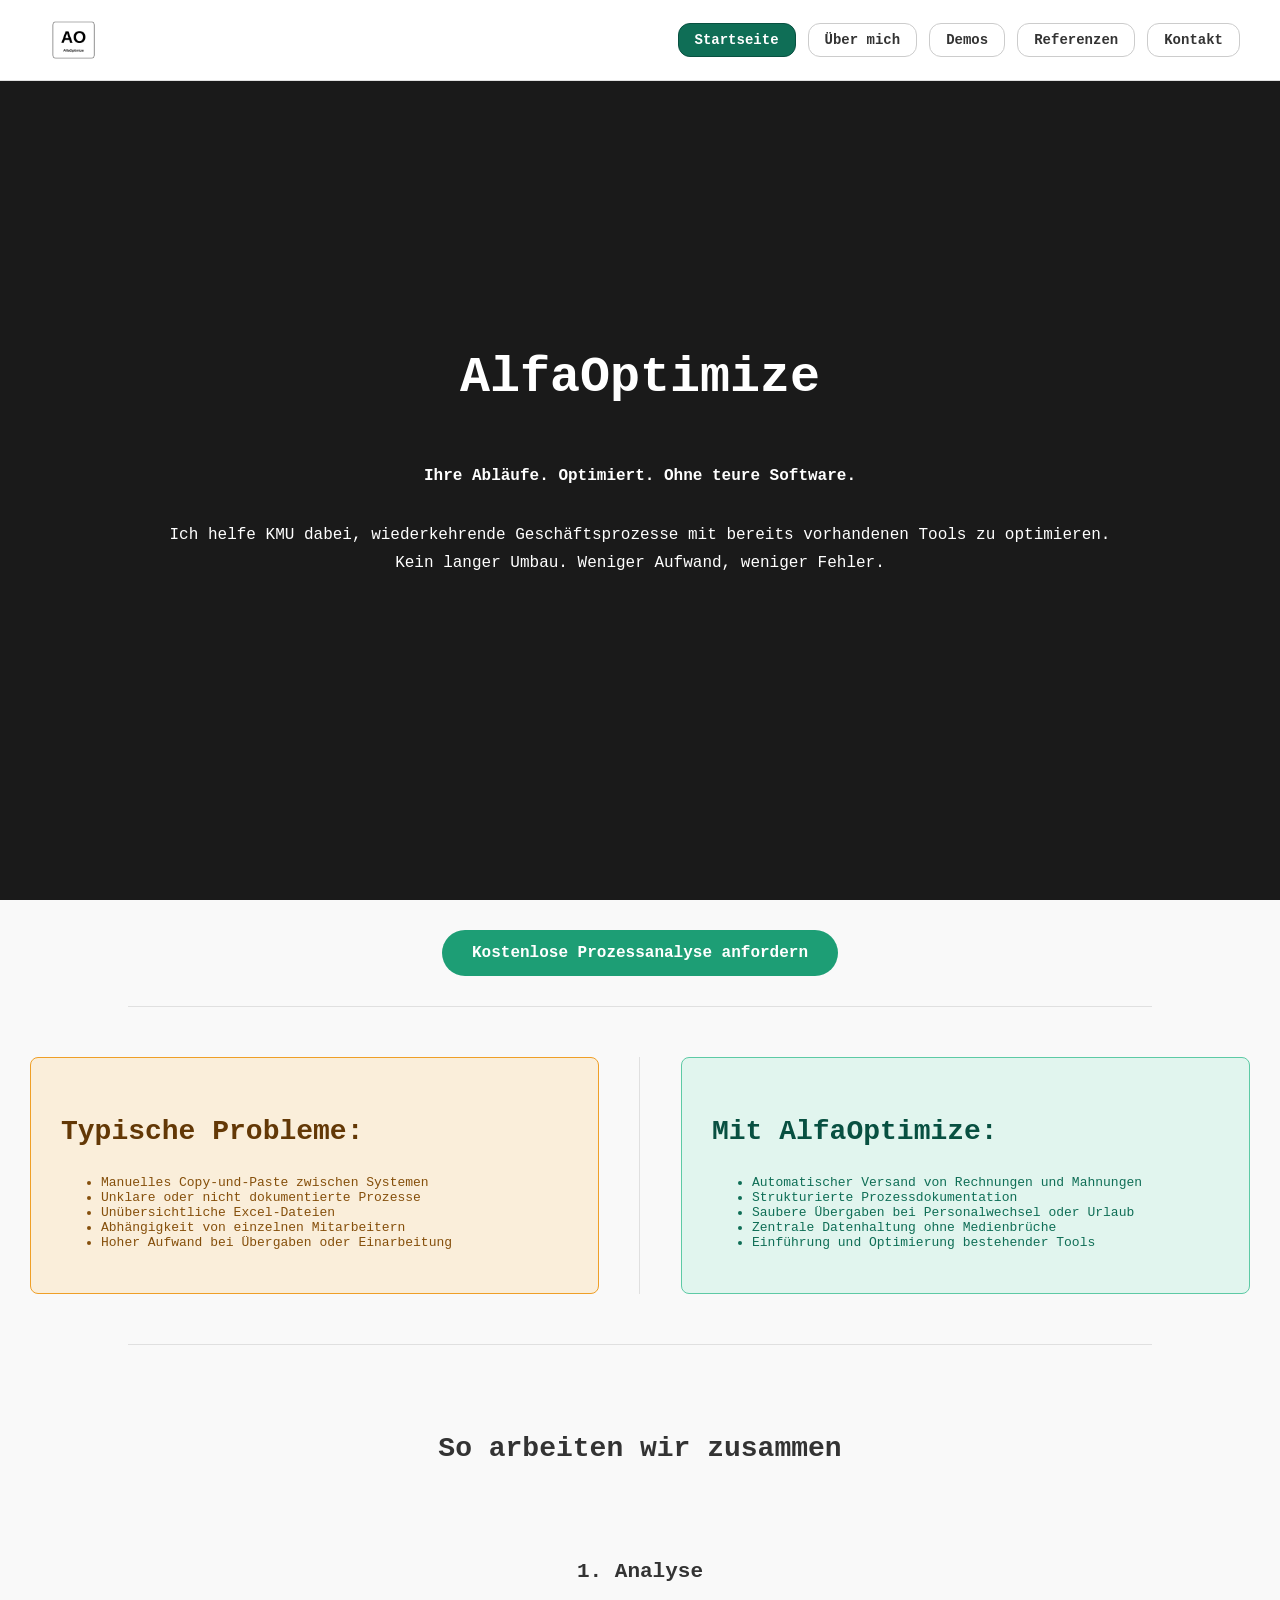
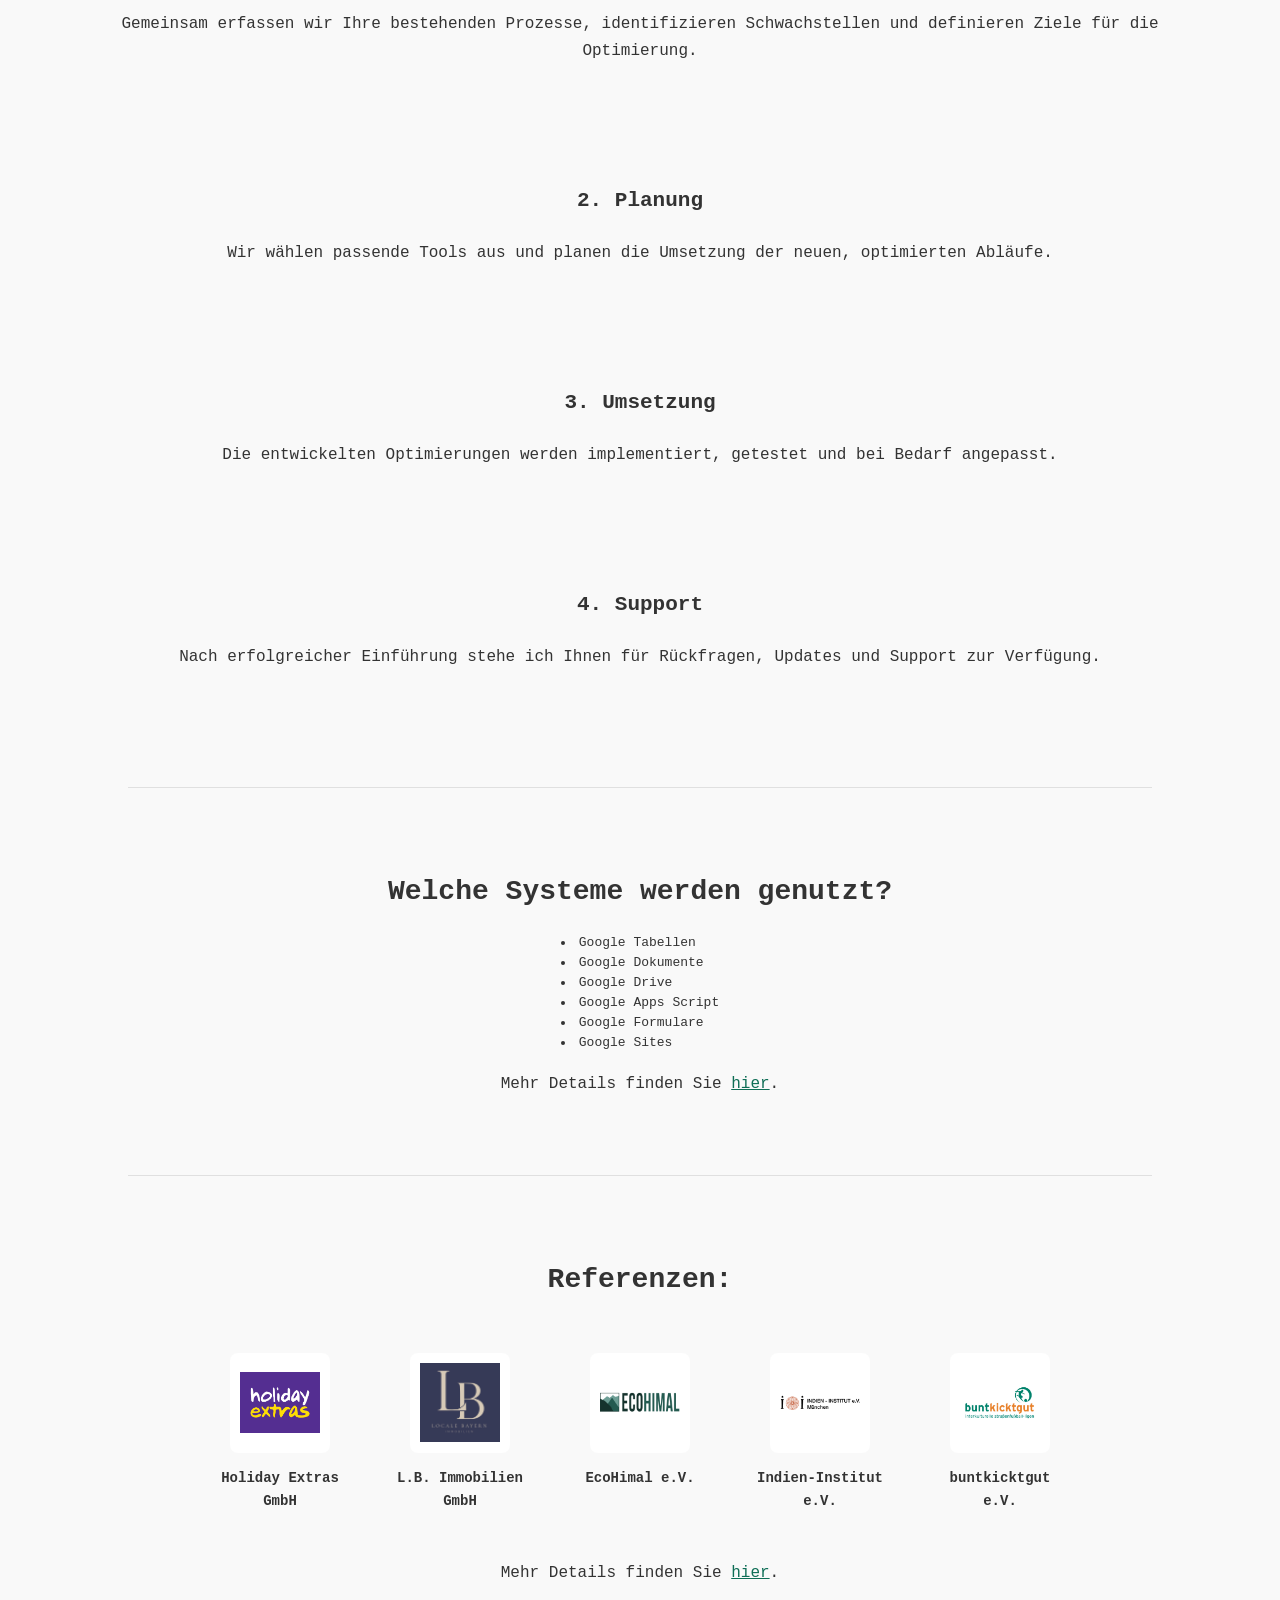
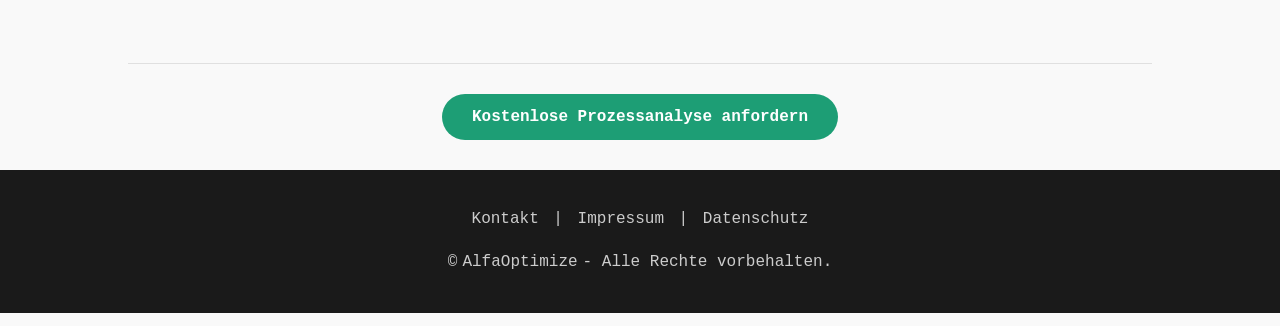
<file: index.html>
<!DOCTYPE html>
<html lang="de">

<head>
  <!-- Zeichensatz -->
  <meta charset="UTF-8">

  <!-- Responsive -->
  <meta name="viewport" content="width=device-width, initial-scale=1.0">

  <!-- SEO -->
  <title>AlfaOptimize | Prozessoptimierung für KMU in München</title>
  <meta name="description" content="Prozessoptimierung für KMU in München: Optimierung mit Google Workspace. Weniger manuelle Arbeit, weniger Fehler und mehr Zeit für Ihr Kerngeschäft.">    
  
  <!-- Canonical URL (verhindert Duplicate-Content-Probleme) -->
  <link rel="canonical" href="https://www.alfaoptimize.de/">

  <!-- Open Graph (damit Links auf LinkedIn/WhatsApp schön aussehen) -->
  <meta property="og:title" content="AlfaOptimize | Prozessoptimierung für KMU">
  <meta property="og:description" content="Wiederkehrende Prozesse optimieren: Effizient, einfach, ohne teure Software.">
  <meta property="og:url" content="https://www.alfaoptimize.de/">
  <meta property="og:type" content="website">
  <meta property="og:image" content="https://www.alfaoptimize.de/images/AO_logo.png">

  <!-- CSS -->
  <link rel="stylesheet" href="style.css">
</head>

<body>
  <header>
    <nav class="navbar">

      <div class="logo">
        <a href="index.html">
          <img src="images/AO_logo.png" alt="AlfaOptimize Logo">
        </a>
      </div>
      
      <div class="menu-wrapper">
        <input type="checkbox" id="menu-toggle">
        <label for="menu-toggle" class="menu-button">Menü ▾</label>
        
        <ul class="nav-list">
          <li><a href="index.html" class="selected">Startseite</a></li>
          <li><a href="ueber.html">Über mich</a></li>
          <li><a href="demos.html">Demos</a></li>
          <li><a href="referenzen.html">Referenzen</a></li>
          <li><a href="kontakt.html">Kontakt</a></li>
        </ul>
      </div>
    </nav>
  </header>

  <section class="intro">
    <h1>AlfaOptimize</h1>
    <p><b>Ihre Abläufe. Optimiert. Ohne teure Software.</b></p>
    <p>Ich helfe KMU dabei, wiederkehrende Geschäftsprozesse mit bereits vorhandenen Tools zu optimieren.<br>
      Kein langer Umbau. Weniger Aufwand, weniger Fehler.</p>
  </section>

  <a href="kontakt.html" class="kontakt">Kostenlose Prozessanalyse anfordern</a>

  <hr class="trenner">

  <section class="vergleich">
    <div class="problem">
      <h3>Typische Probleme:</h3>
      <ul>
        <li>Manuelles Copy-und-Paste zwischen Systemen</li>
        <li>Unklare oder nicht dokumentierte Prozesse</li>
        <li>Unübersichtliche Excel-Dateien</li>
        <li>Abhängigkeit von einzelnen Mitarbeitern</li>
        <li>Hoher Aufwand bei Übergaben oder Einarbeitung</li>
      </ul>
    </div>

    <hr class="trenner">

    <div class="lösung">
      <h3>Mit AlfaOptimize:</h3>
      <ul>
        <li>Automatischer Versand von Rechnungen und Mahnungen</li>
        <li>Strukturierte Prozessdokumentation</li>
        <li>Saubere Übergaben bei Personalwechsel oder Urlaub</li>
        <li>Zentrale Datenhaltung ohne Medienbrüche</li>
        <li>Einführung und Optimierung bestehender Tools</li>
      </ul>
    </div>
  </section>

  <hr class="trenner">

  <section class="beschreibung">
    <h3>So arbeiten wir zusammen</h3>
      <section class="beschreibung">
        <h4>1. Analyse</h4>
        <p>Gemeinsam erfassen wir Ihre bestehenden Prozesse, identifizieren Schwachstellen und definieren Ziele für die Optimierung.</p>
      </section>

      <section class="beschreibung">
        <h4>2. Planung</h4>
        <p>Wir wählen passende Tools aus und planen die Umsetzung der neuen, optimierten Abläufe.</p>
      </section>

      <section class="beschreibung">
        <h4>3. Umsetzung</h4>
        <p>Die entwickelten Optimierungen werden implementiert, getestet und bei Bedarf angepasst.</p>
      </section>

      <section class="beschreibung">
        <h4>4. Support</h4>
        <p>Nach erfolgreicher Einführung stehe ich Ihnen für Rückfragen, Updates und Support zur Verfügung.</p>
      </section>
  </section>

  <hr class="trenner">

  <section class="beschreibung">
    <h3>Welche Systeme werden genutzt?</h3>
    <ul class="liste">
      <li>Google Tabellen</li>
      <li>Google Dokumente</li>
      <li>Google Drive</li>
      <li>Google Apps Script</li>
      <li>Google Formulare</li>
      <li>Google Sites</li>
    </ul>
    <p>Mehr Details finden Sie <a href="https://workspace.google.com/features/" target="_blank"
        rel="noopener noreferrer">hier</a>.</p>
  </section>

  <hr class="trenner">

  <section class="referenz">
    <h3>Referenzen:</h3>

    <div class="referenzen">

      <a href="https://www.holidayextras.com/de/" target="_blank" rel="noopener noreferrer">
        <img src="images/Holiday_Extras.jpg" alt="Holiday Extras Logo">
        <p><b>Holiday Extras GmbH</b></p>
      </a>

      <a href="https://www.lbbayernimmobilien.de/" target="_blank" rel="noopener noreferrer">
        <img src="images/Locale_Immobilien.jpg" alt="Locale Immobilien Logo">
        <p><b>L.B. Immobilien GmbH</b></p>
      </a>

      <a href="https://eco-himal.de/" target="_blank" rel="noopener noreferrer">
        <img src="images/EcoHimal.png" alt="EcoHimal Logo">
        <p><b>EcoHimal e.V.</b></p>
      </a>

      <a href="https://www.indien-institut.de/cms/" target="_blank" rel="noopener noreferrer">
        <img src="images/Indien-Institut.png" alt="Indien-Institut Logo">
        <p><b>Indien-Institut e.V.</b></p>
      </a>

      <a href="https://buntkicktgut.org/" target="_blank" rel="noopener noreferrer">
        <img src="images/buntkicktgut.jpg" alt="buntkicktgut Logo">
        <p><b>buntkicktgut e.V.</b></p>
      </a>

    </div>
    <p>Mehr Details finden Sie <a href="referenzen.html">hier</a>.</p>
  </section>

  <hr class="trenner">

  <a href="kontakt.html" class="kontakt">Kostenlose Prozessanalyse anfordern</a>

  <footer class="footer">
    <p>
      <a href="kontakt.html">Kontakt</a> | <a href="impressum.html">Impressum</a> | <a href="datenschutz.html">Datenschutz</a></p>
    <p>©<a href="index.html">AlfaOptimize</a>- Alle Rechte vorbehalten.</p>
  </footer>
  
</body>

</html>
</file>
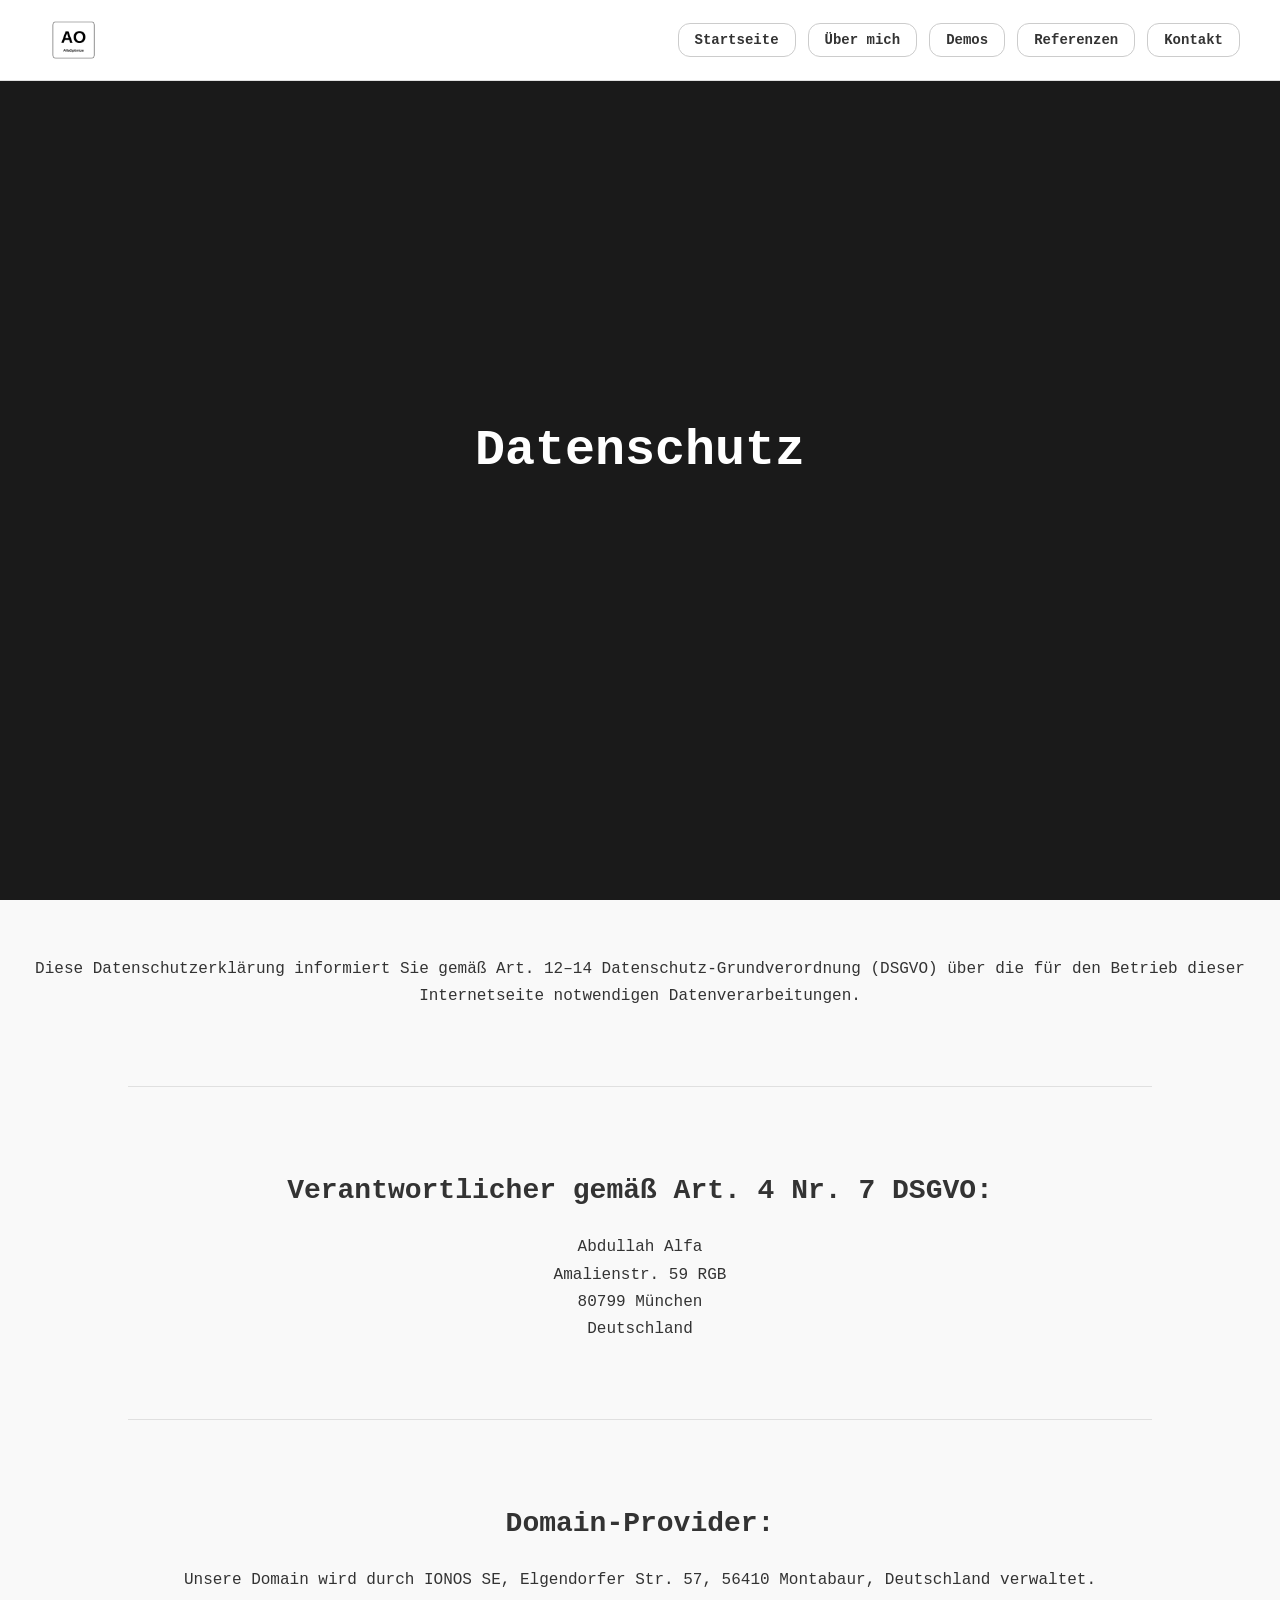
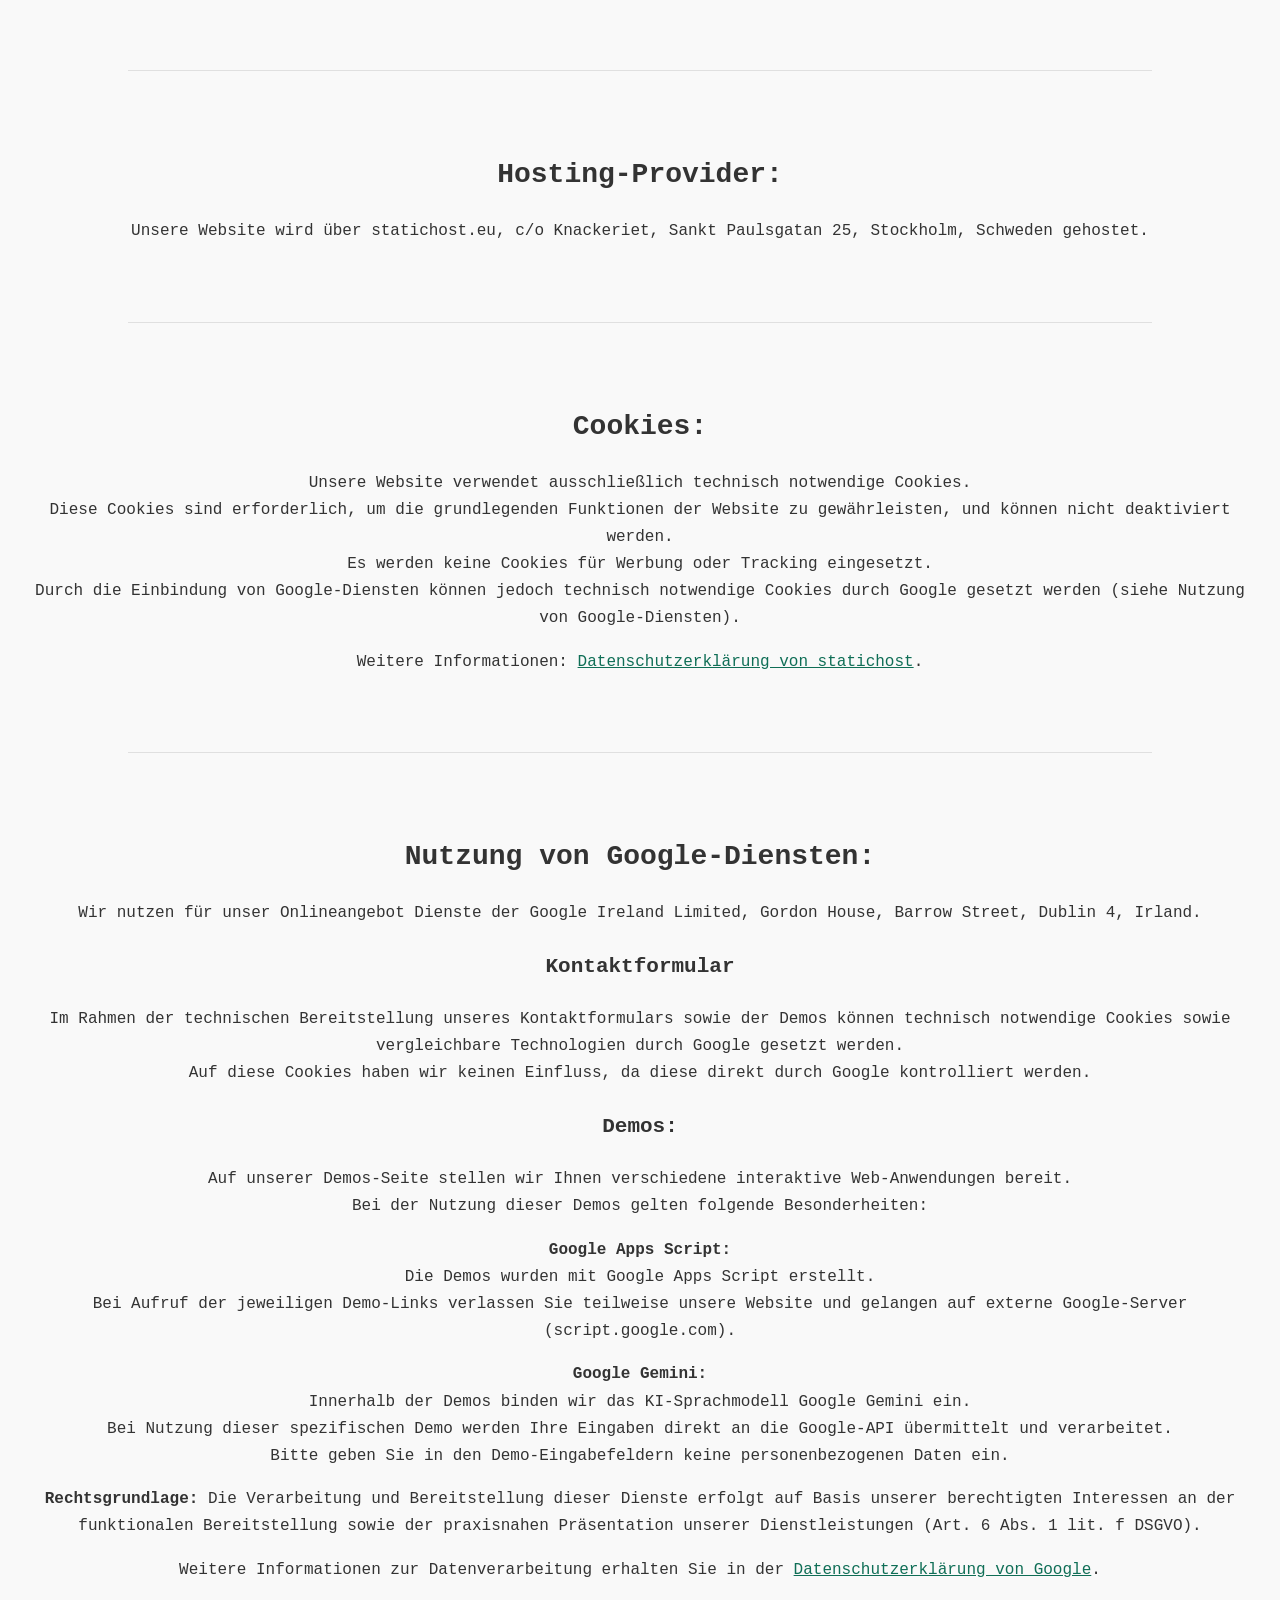
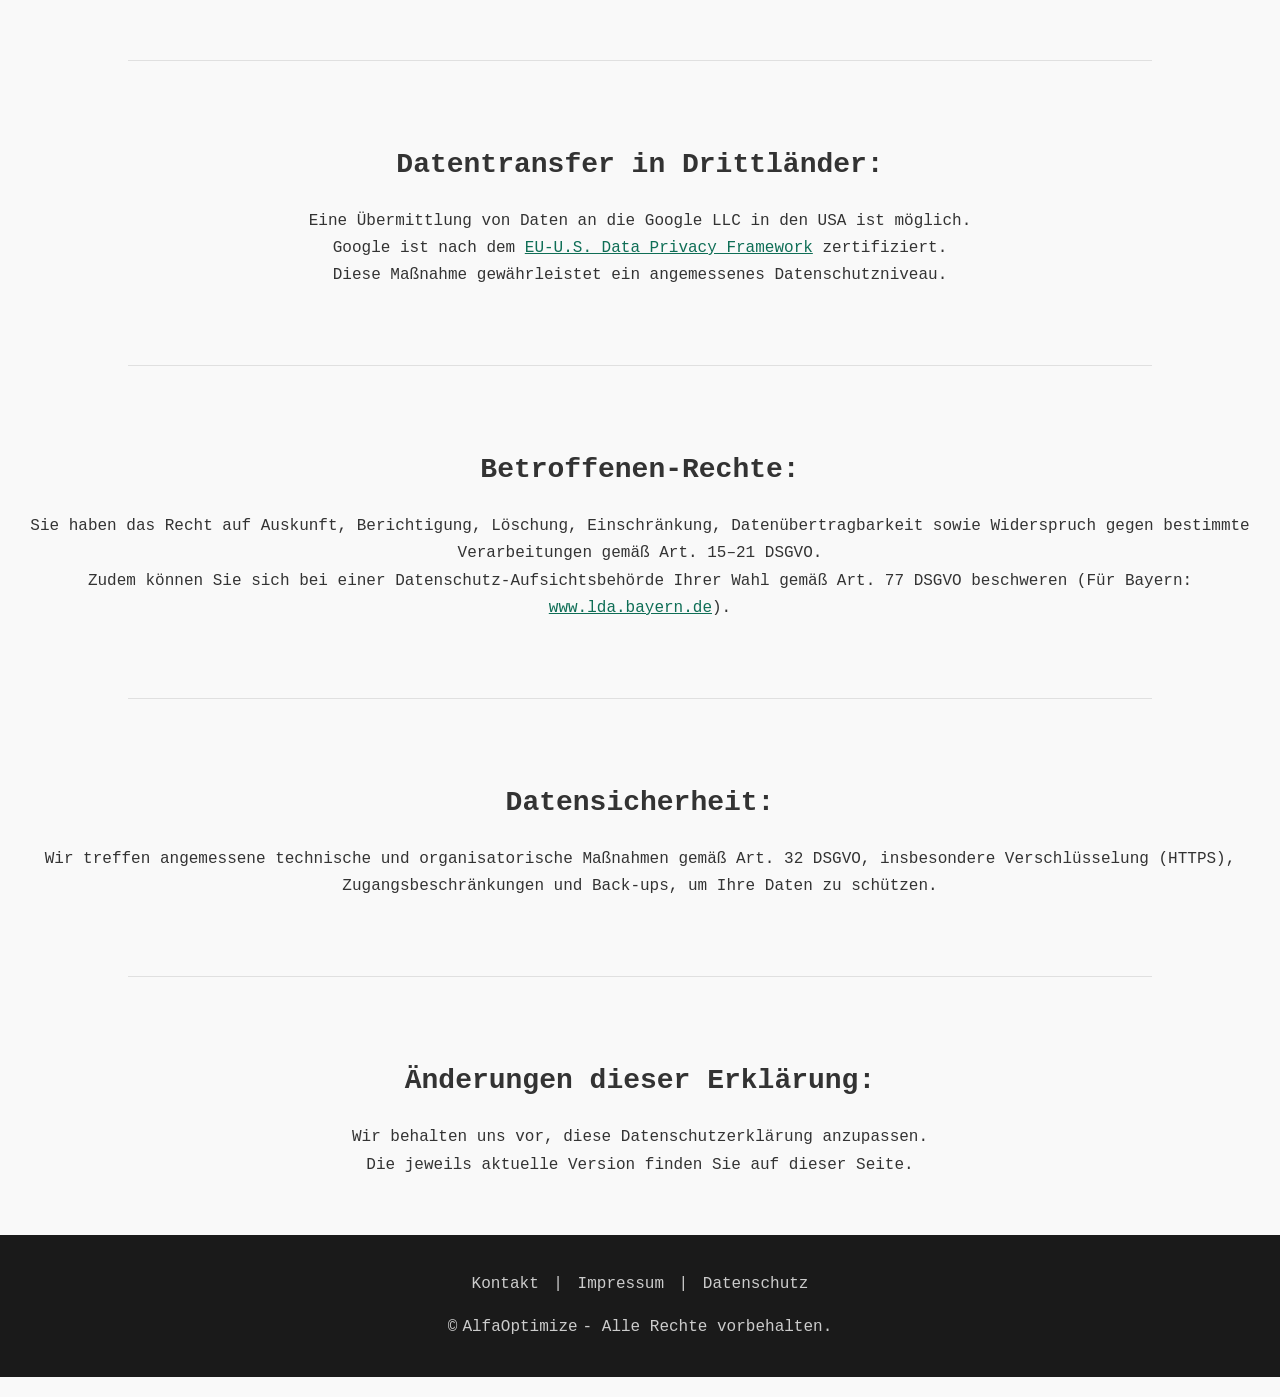
<file: datenschutz.html>
<!DOCTYPE html>
<html lang="de">

<head>
  <!-- Zeichensatz -->
  <meta charset="UTF-8">

  <!-- Responsive -->
  <meta name="viewport" content="width=device-width, initial-scale=1.0">

  <!-- SEO -->
  <title>AlfaOptimize | Datenschutz</title>
  <meta name="description" content="Datenschutzerklärung von AlfaOptimize.">

  <!-- Canonical URL (verhindert Duplicate-Content-Probleme) -->
  <link rel="canonical" href="https://www.alfaoptimize.de/datenschutz.html">

  <!-- CSS -->
  <link rel="stylesheet" href="style.css">
</head>

<body>
  <header>
    <nav class="navbar">

      <div class="logo">
        <a href="index.html">
          <img src="images/AO_logo.png" alt="AlfaOptimize Logo">
        </a>
      </div>

      <div class="menu-wrapper">
        <input type="checkbox" id="menu-toggle">
        <label for="menu-toggle" class="menu-button">Menü ▾</label>

        <ul class="nav-list">
          <li><a href="index.html">Startseite</a></li>
          <li><a href="ueber.html">Über mich</a></li>
          <li><a href="demos.html">Demos</a></li>
          <li><a href="referenzen.html">Referenzen</a></li>
          <li><a href="kontakt.html">Kontakt</a></li>
        </ul>
      </div>
    </nav>
  </header>

  <section class="intro">
    <h1>Datenschutz</h1>
  </section>

  <section class="beschreibung">
    <p>Diese Datenschutzerklärung informiert Sie gemäß Art. 12–14 Datenschutz‑Grundverordnung (DSGVO) über die für den
      Betrieb dieser Internetseite notwendigen Datenverarbeitungen.</p>
  </section>

  <hr class="trenner">

  <section class="beschreibung">
    <h3>Verantwortlicher gemäß Art. 4 Nr. 7 DSGVO:</h3>
    <p>Abdullah Alfa<br>
      Amalienstr. 59 RGB<br>
      80799 München<br>
      Deutschland</p>
  </section>

  <hr class="trenner">

  <section class="beschreibung">
    <h3>Domain-Provider:</h3>
    <p>Unsere Domain wird durch IONOS SE, Elgendorfer Str. 57, 56410 Montabaur, Deutschland verwaltet.</p>
  </section>

  <hr class="trenner">

  <section class="beschreibung">
    <h3>Hosting-Provider:</h3>
    <p>Unsere Website wird über statichost.eu, c/o Knackeriet, Sankt Paulsgatan 25, Stockholm, Schweden gehostet.</p>
  </section>

  <hr class="trenner">

  <section class="beschreibung">
    <h3>Cookies:</h3>
    <p>Unsere Website verwendet ausschließlich technisch notwendige Cookies.<br>
      Diese Cookies sind erforderlich, um die grundlegenden Funktionen der Website zu gewährleisten, und können nicht
      deaktiviert werden.<br>
      Es werden keine Cookies für Werbung oder Tracking eingesetzt.<br>
      Durch die Einbindung von Google-Diensten können jedoch technisch notwendige Cookies durch Google gesetzt werden (siehe Nutzung von Google-Diensten).<br>
    <p>Weitere Informationen: <a href="https://www.statichost.eu/dpa/" target="_blank"
        rel="noopener noreferrer">Datenschutzerklärung von statichost</a>.</p>
  </section>

  <hr class="trenner">

  <section class="beschreibung">
  <h3>Nutzung von Google-Diensten:</h3>
  <p>Wir nutzen für unser Onlineangebot Dienste der Google Ireland Limited, Gordon House, Barrow Street, Dublin 4, Irland.</p>
  
  <h4>Kontaktformular</h4>
  <p>Im Rahmen der technischen Bereitstellung unseres Kontaktformulars sowie der Demos können technisch notwendige Cookies sowie vergleichbare Technologien durch Google gesetzt werden.<br>
    Auf diese Cookies haben wir keinen Einfluss, da diese direkt durch Google kontrolliert werden.</p>
  
  <h4>Demos:</h4>
  <p>Auf unserer Demos-Seite stellen wir Ihnen verschiedene interaktive Web-Anwendungen bereit.<br>
    Bei der Nutzung dieser Demos gelten folgende Besonderheiten:</p>
  <p><strong>Google Apps Script:</strong><br>
    Die Demos wurden mit Google Apps Script erstellt.<br>
    Bei Aufruf der jeweiligen Demo-Links verlassen Sie teilweise unsere Website und gelangen auf externe Google-Server (script.google.com).</p>
  <p><strong>Google Gemini:</strong><br>
    Innerhalb der Demos binden wir das KI-Sprachmodell Google Gemini ein.<br>
    Bei Nutzung dieser spezifischen Demo werden Ihre Eingaben direkt an die Google-API übermittelt und verarbeitet.<br>
    Bitte geben Sie in den Demo-Eingabefeldern keine personenbezogenen Daten ein.</p>
  
  <p><strong>Rechtsgrundlage:</strong> Die Verarbeitung und Bereitstellung dieser Dienste erfolgt auf Basis unserer berechtigten Interessen an der funktionalen Bereitstellung sowie der praxisnahen Präsentation unserer Dienstleistungen (Art. 6 Abs. 1 lit. f DSGVO).</p>
  
  <p>Weitere Informationen zur Datenverarbeitung erhalten Sie in der <a href="https://policies.google.com/privacy?hl=de" target="_blank" rel="noopener noreferrer">Datenschutzerklärung von Google</a>.</p>
</section>

<hr class="trenner">

  <section class="beschreibung">
    <h3>Datentransfer in Drittländer:</h3>
    <p>Eine Übermittlung von Daten an die Google LLC in den USA ist möglich.<br>
      Google ist nach dem <a href="https://www.dataprivacyframework.gov/list" target="_blank"
        rel="noopener noreferrer">EU-U.S. Data Privacy Framework</a> zertifiziert.<br>
      Diese Maßnahme gewährleistet ein angemessenes Datenschutzniveau.</p>
  </section>

  <hr class="trenner">

  <section class="beschreibung">
    <h3>Betroffenen-Rechte:</h3>
    <p>Sie haben das Recht auf Auskunft, Berichtigung, Löschung, Einschränkung, Datenübertragbarkeit sowie Widerspruch
      gegen bestimmte Verarbeitungen gemäß Art. 15–21 DSGVO.<br>
      Zudem können Sie sich bei einer Datenschutz‑Aufsichtsbehörde Ihrer Wahl gemäß Art. 77 DSGVO beschweren (Für
      Bayern: <a href="https://www.lda.bayern.de" target="_blank" rel="noopener noreferrer">www.lda.bayern.de</a>).</p>
  </section>

  <hr class="trenner">

  <section class="beschreibung">
    <h3>Datensicherheit:</h3>
    <p>Wir treffen angemessene technische und organisatorische Maßnahmen gemäß Art. 32 DSGVO, insbesondere
      Verschlüsselung (HTTPS), Zugangsbeschränkungen und Back‑ups, um Ihre Daten zu schützen.</p>
  </section>

  <hr class="trenner">

  <section class="beschreibung">
    <h3>Änderungen dieser Erklärung:</h3>
    <p>Wir behalten uns vor, diese Datenschutzerklärung anzupassen.<br>
      Die jeweils aktuelle Version finden Sie auf dieser Seite.</p>
  </section>

  <footer class="footer">
    <p><a href="kontakt.html">Kontakt</a> | <a href="impressum.html">Impressum</a> | <a
        href="datenschutz.html">Datenschutz</a></p>
    <p>©<a href="index.html">AlfaOptimize</a>- Alle Rechte vorbehalten.</p>
  </footer>
</body>

</html>
</file>
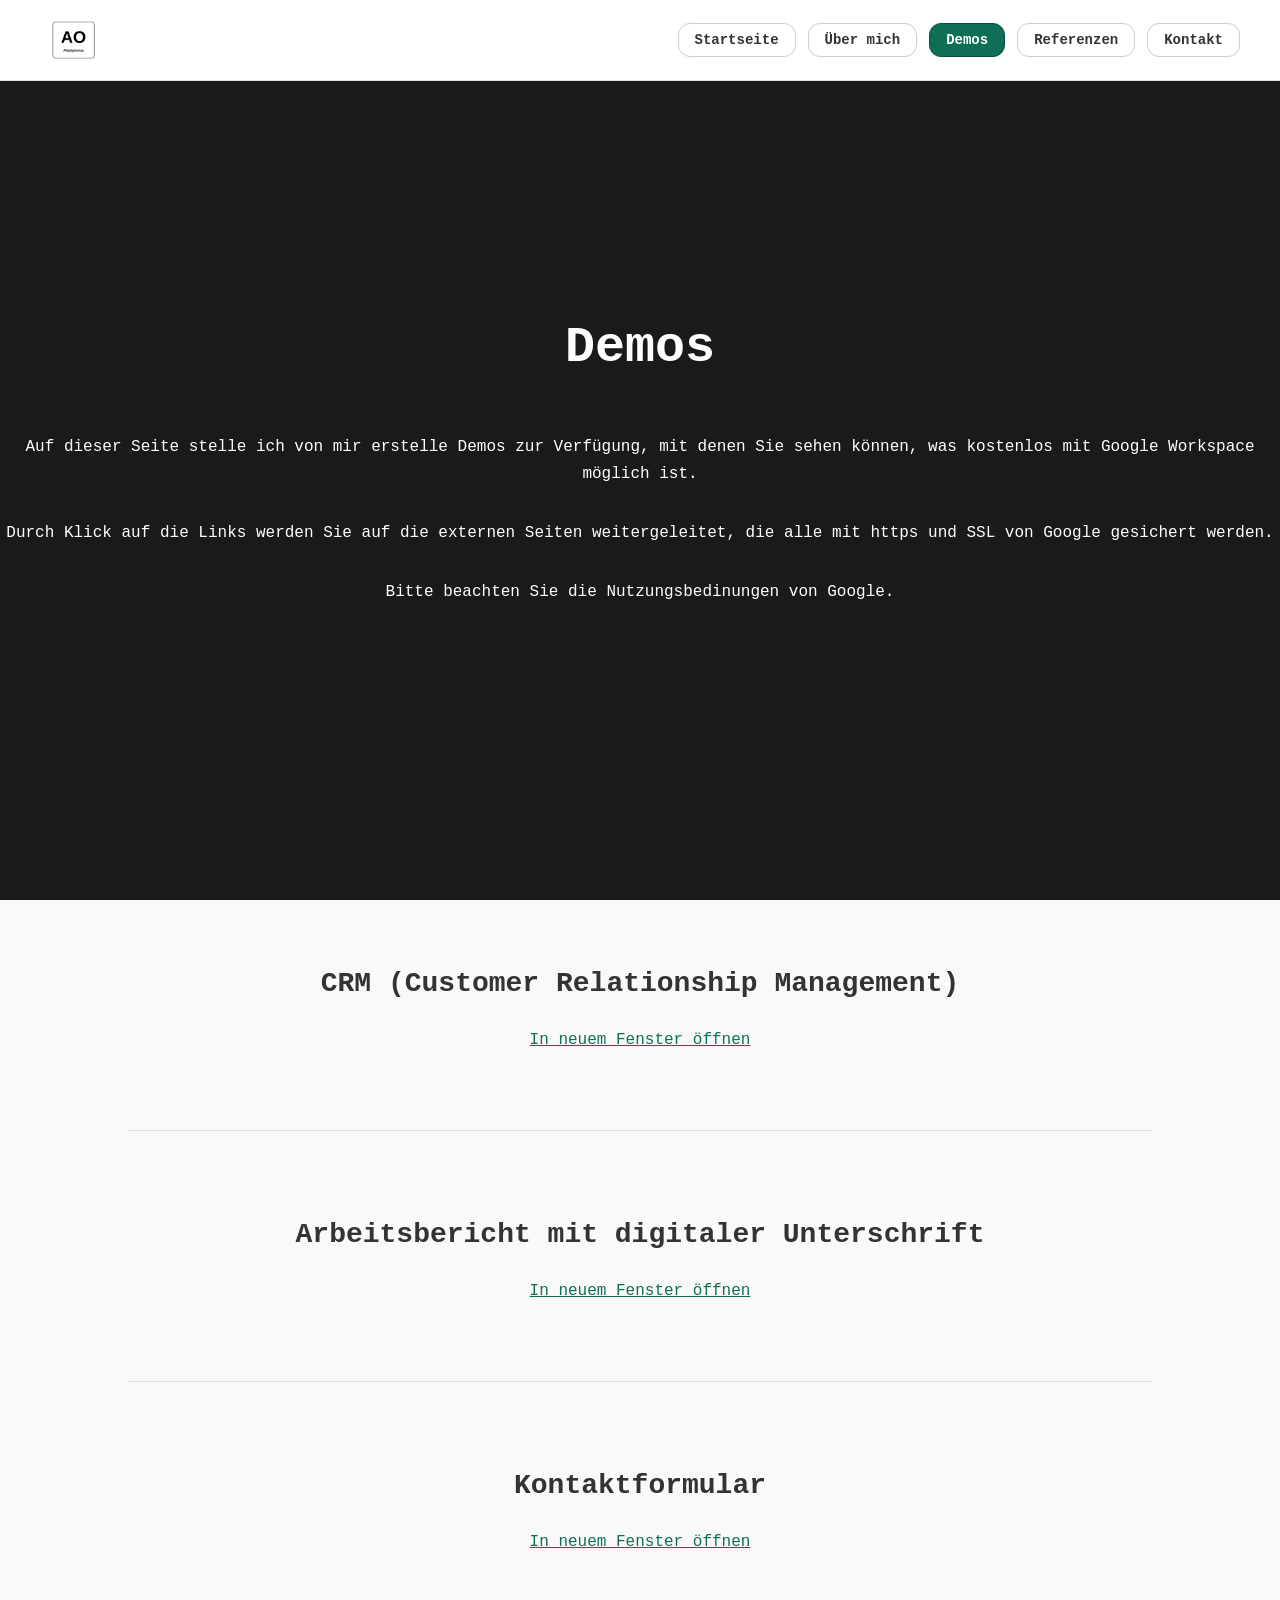
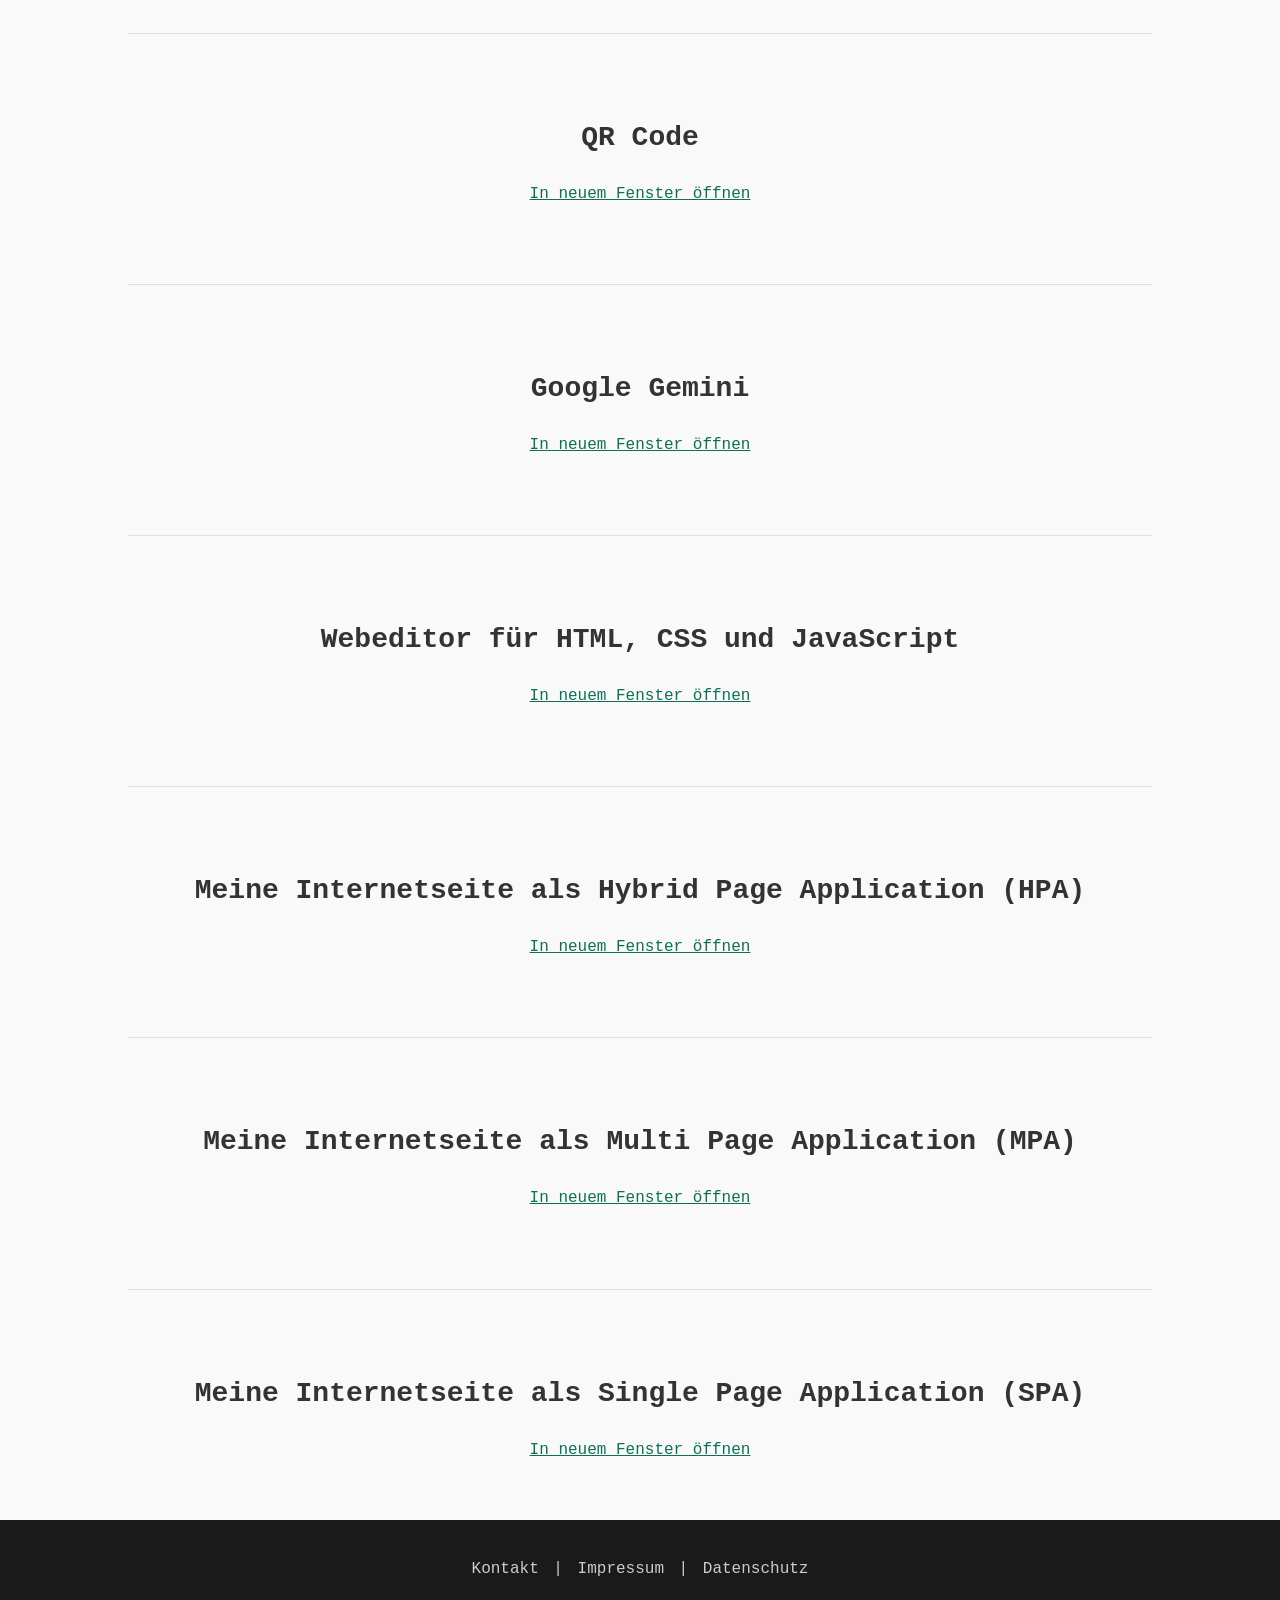
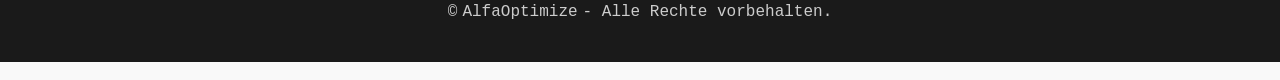
<file: demos.html>
<!DOCTYPE html>
<html lang="de">

<head>
  <!-- Zeichensatz -->
  <meta charset="UTF-8">

  <!-- Responsive -->
  <meta name="viewport" content="width=device-width, initial-scale=1.0">

  <!-- SEO -->
  <title>Live-Demo | Prozessoptimierung mit Google Workspace - AlfaOptimize</title>
  <meta name="description" content="Sieh dir live an, wie AlfaOptimize Geschäftsprozesse mit Google Sheets und Apps Script vereinfacht: Konkrete Beispiele aus der Praxis.">

  <!-- Canonical URL (verhindert Duplicate-Content-Probleme) -->
  <link rel="canonical" href="https://www.alfaoptimize.de/demo.html">

  <!-- Open Graph (damit Links auf LinkedIn/WhatsApp schön aussehen) -->
  <meta property="og:title" content="Live-Demo | AlfaOptimize">
  <meta property="og:description" content="Konkrete Beispiele: So funktioniert Prozessoptimierung mit Google Workspace.">
  <meta property="og:url" content="https://www.alfaoptimize.de/demo.html">
  <meta property="og:type" content="website">
  <meta property="og:image" content="https://www.alfaoptimize.de/images/AO_logo.png">

  <!-- CSS -->
  <link rel="stylesheet" href="style.css">
</head>

<body>
  <header>
    <nav class="navbar">

      <div class="logo">
        <a href="index.html">
          <img src="images/AO_logo.png" alt="AlfaOptimize Logo">
        </a>
      </div>

      <div class="menu-wrapper">
        <input type="checkbox" id="menu-toggle">
        <label for="menu-toggle" class="menu-button">Menü ▾</label>

        <ul class="nav-list">
          <li><a href="index.html">Startseite</a></li>
          <li><a href="ueber.html">Über mich</a></li>
          <li><a href="demos.html" class="selected">Demos</a></li>
          <li><a href="referenzen.html">Referenzen</a></li>
          <li><a href="kontakt.html">Kontakt</a></li>
        </ul>
      </div>
    </nav>
  </header>

  <section class="intro">
    <h1>Demos</h1>
    <p>Auf dieser Seite stelle ich von mir erstelle Demos zur Verfügung, mit denen Sie sehen können, was kostenlos mit Google Workspace
      möglich ist.</p>
    <p>Durch Klick auf die Links werden Sie auf die externen Seiten weitergeleitet, die alle mit https und SSL von
      Google gesichert werden.</p>
    <p>Bitte beachten Sie die Nutzungsbedinungen von Google.</p>
  </section>

  <main>
    <section class="beschreibung">
      <h3>CRM (Customer Relationship Management)</h3>
      <p><a
          href="https://script.google.com/macros/s/AKfycbyJUHIvTgUxvDZ0LACBBModSUXkw4FwWAFZ4mjuQiBsyfSOKU0MZcWc7MzgNn4cU_Zu/exec"
          target="_blank" rel="noopener noreferrer">In neuem Fenster öffnen</a></p>
    </section>

    <hr class="trenner">

    <section class="beschreibung">
      <h3>Arbeitsbericht mit digitaler Unterschrift</h3>
      <p><a
          href="https://script.google.com/macros/s/AKfycbxik7KzqZ0xMDgcI7wF61SPf3jMlGE2sq_0YCqEkUDHE7a2UXHCfVvuzTVdDuQHUvpgjw/exec"
          target="_blank" rel="noopener noreferrer">In neuem Fenster öffnen</a></p>
    </section>

    <hr class="trenner">

    <section class="beschreibung">
      <h3>Kontaktformular</h3>
      <p><a
          href="https://script.google.com/macros/s/AKfycbxpng3RZSbRtAhnRSzS_HRVivm3WAInXbyMgfaAeaMTr0Dg92_blAcXQBCTKZLtBGx0/exec"
          target="_blank" rel="noopener noreferrer">In neuem Fenster öffnen</a></p>
    </section>

    <hr class="trenner">

    <section class="beschreibung">
      <h3>QR Code</h3>
      <p><a
          href="https://script.google.com/macros/s/AKfycbyc1YTT5_PcycarlyrED6-cZ77XVAxmFEx_8FV87UqmZK5bSPloRlWi5CBGtPtSzPpP/exec"
          target="_blank" rel="noopener noreferrer">In neuem Fenster öffnen</a></p>
    </section>

    <hr class="trenner">

    <section class="beschreibung">
      <h3>Google Gemini</h3>
      <p><a
          href="https://script.google.com/macros/s/AKfycbxKGprQZrnAsztqM_mT075vLO37Epi6yVJaghjBDVHPIQRnU1JotuAzogCnb_ol9KUHXw/exec"
          target="_blank" rel="noopener noreferrer">In neuem Fenster öffnen</a></p>
    </section>

    <hr class="trenner">

    <section class="beschreibung">
      <h3>Webeditor für HTML, CSS und JavaScript</h3>
      <p><a
          href="https://script.google.com/macros/s/AKfycbyzEa2hiWH5bk2rrI4nnEljeXEKwuZArT2m_Q7cuYv1XyRpIpYVBYUCAR9SLUQzfVi9/exec"
          target="_blank" rel="noopener noreferrer">In neuem Fenster öffnen</a></p>
    </section>

    <hr class="trenner">

    <section class="beschreibung">
      <h3>Meine Internetseite als Hybrid Page Application (HPA)</h3>
      <p><a
          href="https://script.google.com/macros/s/AKfycbynfKpTrp9eu9cgApFDl4T84CHbO1fa3rDBS9-XoFBxT8iGMGWO3hza5lnq6Dh1J_CqBQ/exec?page=startseite"
          target="_blank" rel="noopener noreferrer">In neuem Fenster öffnen</a></p>
    </section>

    <hr class="trenner">

    <section class="beschreibung">
      <h3>Meine Internetseite als Multi Page Application (MPA)</h3>
      <p><a
          href="https://script.google.com/macros/s/AKfycbziRfQB9W6Gmg_P5nCpWUDQbK9GMhNriKpAsibAzJHTQRvGZPiG5IDnL9yuh1oHswJq/exec?page=startseite"
          target="_blank" rel="noopener noreferrer">In neuem Fenster öffnen</a></p>
    </section>

    <hr class="trenner">

    <section class="beschreibung">
      <h3>Meine Internetseite als Single Page Application (SPA)</h3>
      <p><a
          href="https://script.google.com/macros/s/AKfycbwJ7L-lki4jJOPYO7ixfBVRgs5b55-b247bwlJS7nj1OTnXwigvkNsI1qKPoNzDzTSx/exec"
          target="_blank" rel="noopener noreferrer">In neuem Fenster öffnen</a></p>
    </section>

  </main>

  <footer class="footer">
    <p><a href="kontakt.html">Kontakt</a> | <a href="impressum.html">Impressum</a> | <a
        href="datenschutz.html">Datenschutz</a></p>
    <p>©<a href="index.html">AlfaOptimize</a>- Alle Rechte vorbehalten.</p>
  </footer>
</body>

</html>
</file>
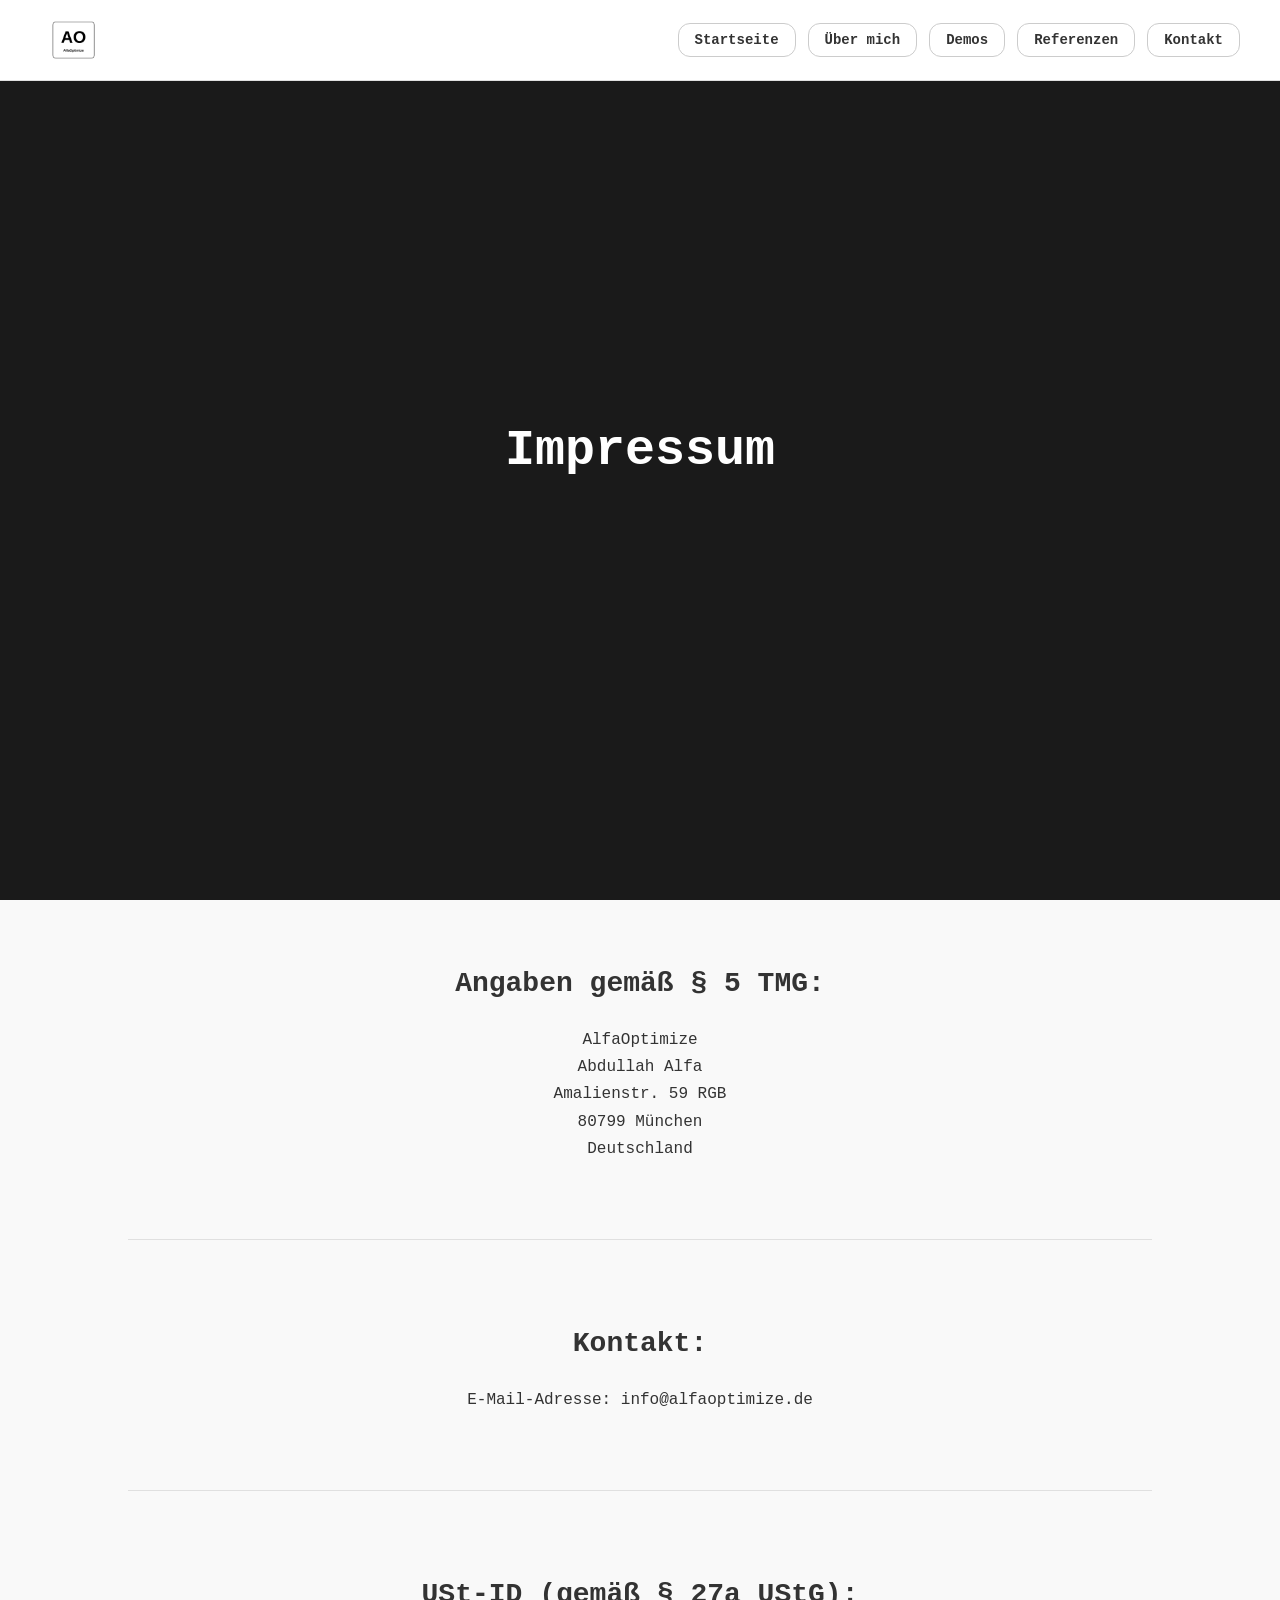
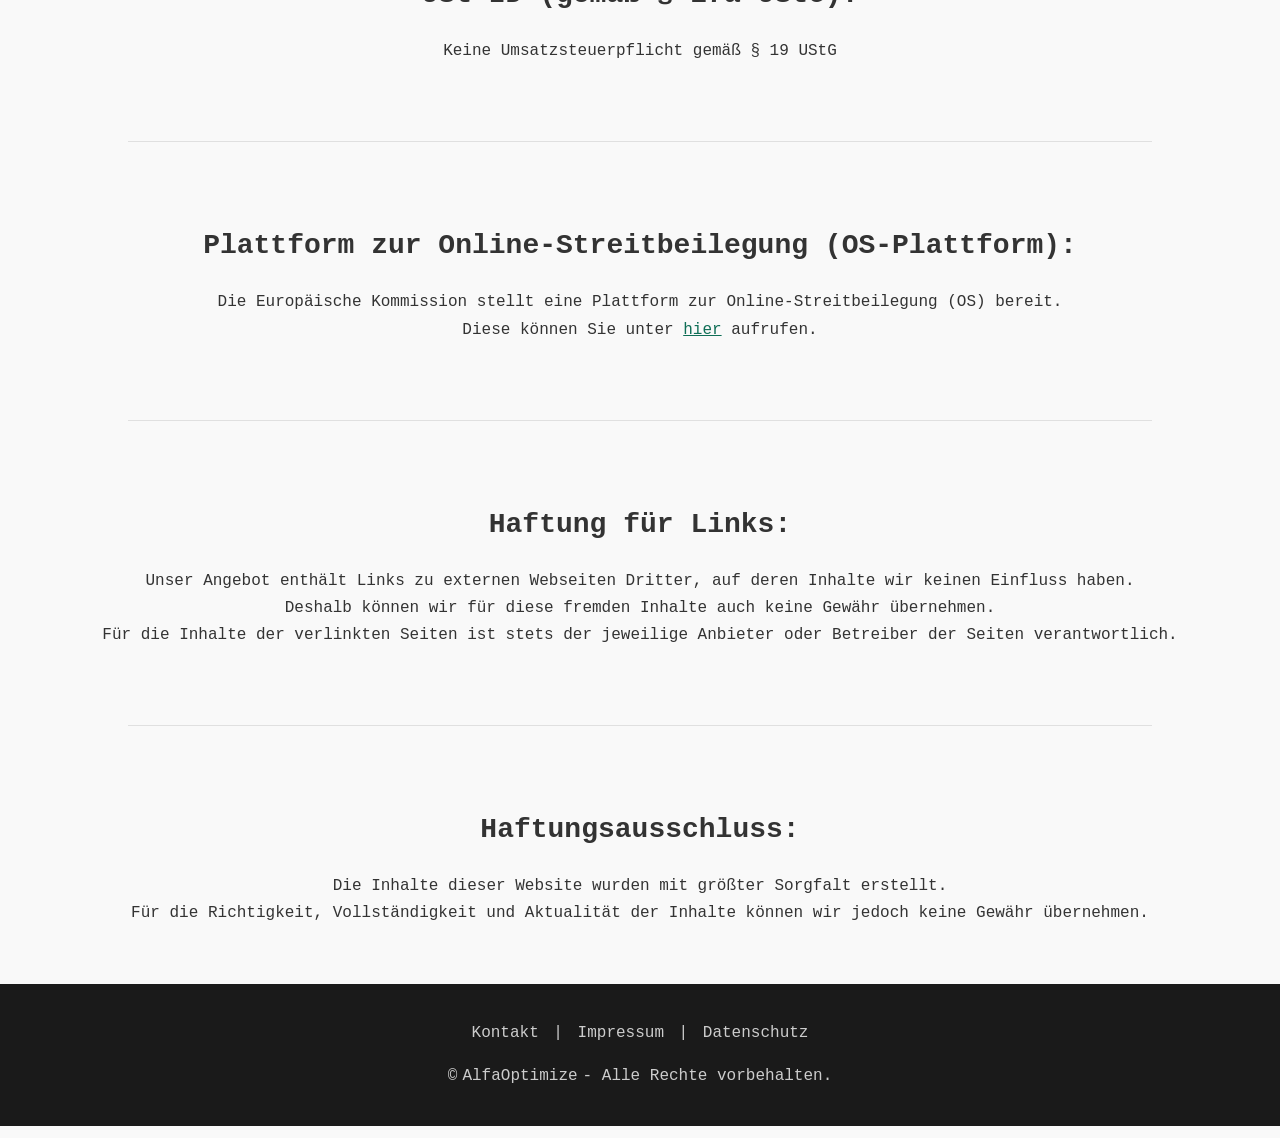
<file: impressum.html>
<!DOCTYPE html>
<html lang="de">

<head>
  <!-- Zeichensatz -->
  <meta charset="UTF-8">

  <!-- Responsive -->
  <meta name="viewport" content="width=device-width, initial-scale=1.0">

  <!-- SEO -->
  <title>AlfaOptimize | Impressum</title>
  <meta name="description" content="Impressum von AlfaOptimize.">

  <!-- Canonical URL (verhindert Duplicate-Content-Probleme) -->
  <link rel="canonical" href="https://www.alfaoptimize.de/impressum.html">

  <!-- CSS -->
  <link rel="stylesheet" href="style.css">
</head>

<body>
  <header>
    <nav class="navbar">

      <div class="logo">
        <a href="index.html">
          <img src="images/AO_logo.png" alt="AlfaOptimize Logo">
        </a>
      </div>

      <div class="menu-wrapper">
        <input type="checkbox" id="menu-toggle">
        <label for="menu-toggle" class="menu-button">Menü ▾</label>

        <ul class="nav-list">
          <li><a href="index.html">Startseite</a></li>
          <li><a href="ueber.html">Über mich</a></li>
          <li><a href="demos.html">Demos</a></li>
          <li><a href="referenzen.html">Referenzen</a></li>
          <li><a href="kontakt.html">Kontakt</a></li>
        </ul>
      </div>
    </nav>
  </header>

  <section class="intro">
    <h1>Impressum</h1>
  </section>

  <section class="beschreibung">
    <h3>Angaben gemäß § 5 TMG:</h3>
    <p>AlfaOptimize<br>
      Abdullah Alfa<br>
      Amalienstr. 59 RGB<br>
      80799 München<br>
      Deutschland</p>
  </section>

  <hr class="trenner">

  <section class="beschreibung">
    <h3>Kontakt:</h3>
    <p>E-Mail-Adresse: info@alfaoptimize.de</p>
  </section>

  <hr class="trenner">

  <section class="beschreibung">
    <h3>USt-ID (gemäß § 27a UStG):</h3>
    <p>Keine Umsatzsteuerpflicht gemäß § 19 UStG</p>
  </section>

  <hr class="trenner">

  <section class="beschreibung">
    <h3>Plattform zur Online-Streitbeilegung (OS-Plattform):</h3>
    <p>Die Europäische Kommission stellt eine Plattform zur Online-Streitbeilegung (OS) bereit.<br>
      Diese können Sie unter <a href="https://consumer-redress.ec.europa.eu/index_de" target="_blank"
        rel="noopener noreferrer">hier</a> aufrufen.</p>
  </section>

  <hr class="trenner">

  <section class="beschreibung">
    <h3>Haftung für Links:</h3>
    <p>Unser Angebot enthält Links zu externen Webseiten Dritter, auf deren Inhalte wir keinen Einfluss haben.<br>
      Deshalb können wir für diese fremden Inhalte auch keine Gewähr übernehmen.<br>
      Für die Inhalte der verlinkten Seiten ist stets der jeweilige Anbieter oder Betreiber der Seiten verantwortlich.
    </p>
  </section>

  <hr class="trenner">

  <section class="beschreibung">
    <h3>Haftungsausschluss:</h3>
    <p>Die Inhalte dieser Website wurden mit größter Sorgfalt erstellt.<br>
      Für die Richtigkeit, Vollständigkeit und Aktualität der Inhalte können wir jedoch keine Gewähr übernehmen.</p>
  </section>

  <footer class="footer">
    <p><a href="kontakt.html">Kontakt</a> | <a href="impressum.html">Impressum</a> | <a
        href="datenschutz.html">Datenschutz</a></p>
    <p>©<a href="index.html">AlfaOptimize</a>- Alle Rechte vorbehalten.</p>
  </footer>
</body>

</html>
</file>
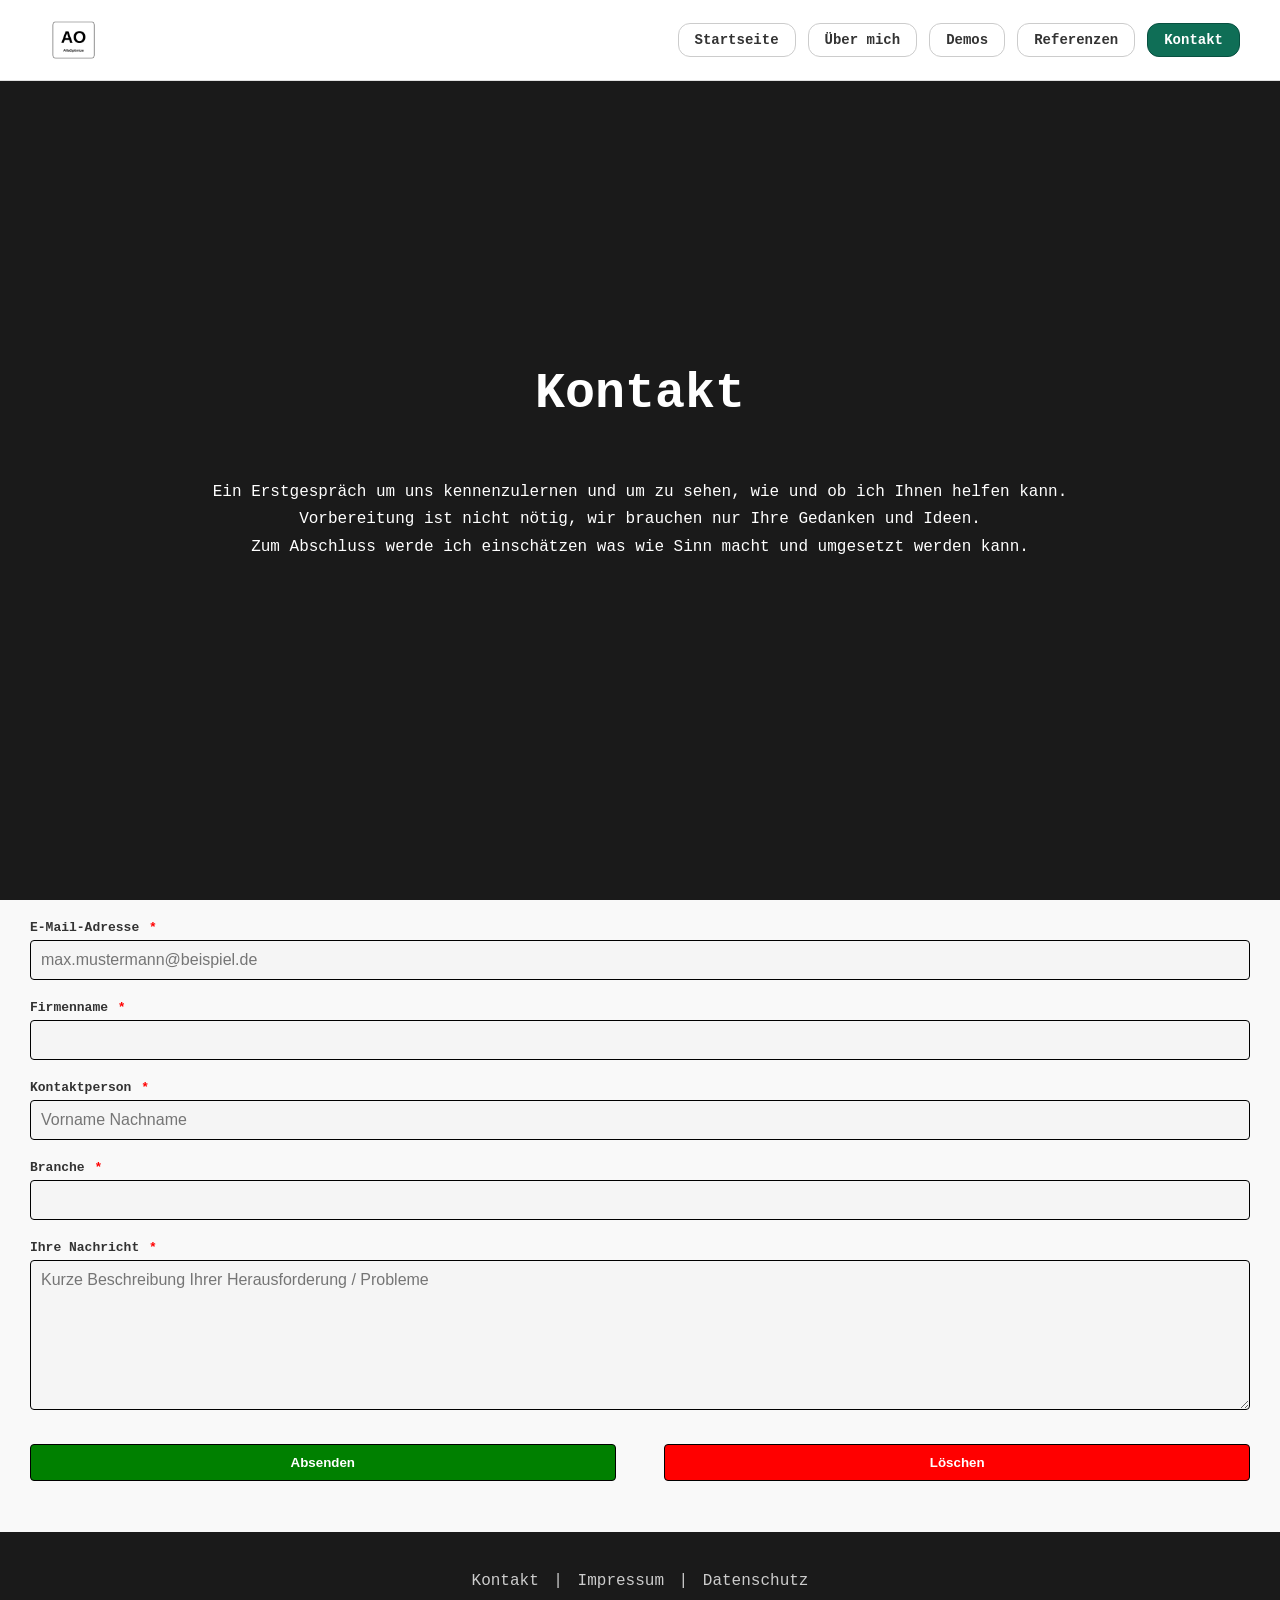
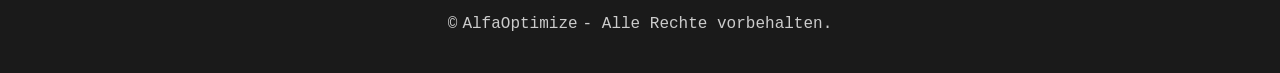
<file: kontakt.html>
<!DOCTYPE html>
<html lang="de">

<head>
  <!-- Zeichensatz -->
  <meta charset="UTF-8">

  <!-- Responsive -->
  <meta name="viewport" content="width=device-width, initial-scale=1.0">

  <!-- SEO -->
  <title>Kontakt | AlfaOptimize – Prozessoptimierung für KMU in München</title>
  <meta name="description" content="Jetzt unverbindlich Kontakt aufnehmen: AlfaOptimize hilft KMU in München bei der Prozessoptimierung.">

  <!-- Canonical URL (verhindert Duplicate-Content-Probleme) -->
  <link rel="canonical" href="https://www.alfaoptimize.de/kontakt.html">

  <!-- Open Graph (damit Links auf LinkedIn/WhatsApp schön aussehen) -->
  <meta property="og:title" content="Kontakt | AlfaOptimize">
  <meta property="og:description" content="Unverbindlich anfragen: Wir optimieren Ihre Geschäftsprozesse.">
  <meta property="og:url" content="https://www.alfaoptimize.de/kontakt.html">
  <meta property="og:type" content="website">
  <meta property="og:image" content="https://www.alfaoptimize.de/images/AO_logo.png">

  <!-- CSS -->
  <link rel="stylesheet" href="style.css">
</head>

<body>
  <header>
    <nav class="navbar">

      <div class="logo">
        <a href="index.html">
          <img src="images/AO_logo.png" alt="AlfaOptimize Logo">
        </a>
      </div>

      <div class="menu-wrapper">
        <input type="checkbox" id="menu-toggle">
        <label for="menu-toggle" class="menu-button">Menü ▾</label>

        <ul class="nav-list">
          <li><a href="index.html">Startseite</a></li>
          <li><a href="ueber.html">Über mich</a></li>
          <li><a href="demos.html">Demos</a></li>
          <li><a href="referenzen.html">Referenzen</a></li>
          <li><a href="kontakt.html" class="selected">Kontakt</a></li>
        </ul>
      </div>
    </nav>
  </header>

  <section class="intro">
    <h1>Kontakt</h1>
    <p>Ein Erstgespräch um uns kennenzulernen und um zu sehen, wie und ob ich Ihnen helfen kann.<br>
      Vorbereitung ist nicht nötig, wir brauchen nur Ihre Gedanken und Ideen.<br>
    Zum Abschluss werde ich einschätzen was wie Sinn macht und umgesetzt werden kann.</p>
  </section>

  <section class="kontaktformular" id="kontaktformular">
    <form id="contactForm" class="contact-form">
      <div class="kontaktformularFelder">
        <label for="email" pflichfeld>E-Mail-Adresse</label>
        <input type="email" id="email" name="email" placeholder="max.mustermann@beispiel.de" required>
      </div>

      <div class="kontaktformularFelder">
        <label for="firmenname" pflichfeld>Firmenname</label>
        <input type="text" id="firmenname" name="firmenname" required>
      </div>

      <div class="kontaktformularFelder">
        <label for="kontaktperson" pflichfeld>Kontaktperson</label>
        <input type="text" id="kontaktperson" name="kontaktperson" placeholder="Vorname Nachname" required>
      </div>

      <div class="kontaktformularFelder"> 
        <label for="branche" pflichfeld>Branche</label>
        <input type="text" id="branche" name="branche" required>
      </div>

      <div class="kontaktformularFelder">
        <label for="message" pflichfeld>Ihre Nachricht</label>
        <textarea id="message" name="ihreNachricht" placeholder="Kurze Beschreibung Ihrer Herausforderung / Probleme" required></textarea>
      </div>

      <div class="buttonGroup">
        <button type="submit" class="submitButton" id="submitButton">Absenden</button>
        <button type="reset" class="resetButton">Löschen</button>
      </div>

      <p id="submitMessage"></p>
    </form>
  </section>

  <footer class="footer">
    <p><a href="kontakt.html">Kontakt</a> | <a href="impressum.html">Impressum</a> | <a
      href="datenschutz.html">Datenschutz</a></p>
      <p>©<a href="index.html">AlfaOptimize</a>- Alle Rechte vorbehalten.</p>
  </footer>

    <!-- Overlay + Spinner -->
    <div id="overlay">
      <div class="spinner"></div>
    </div>

    <script src="script.js" defer></script>

  </body>

  </html>
</file>
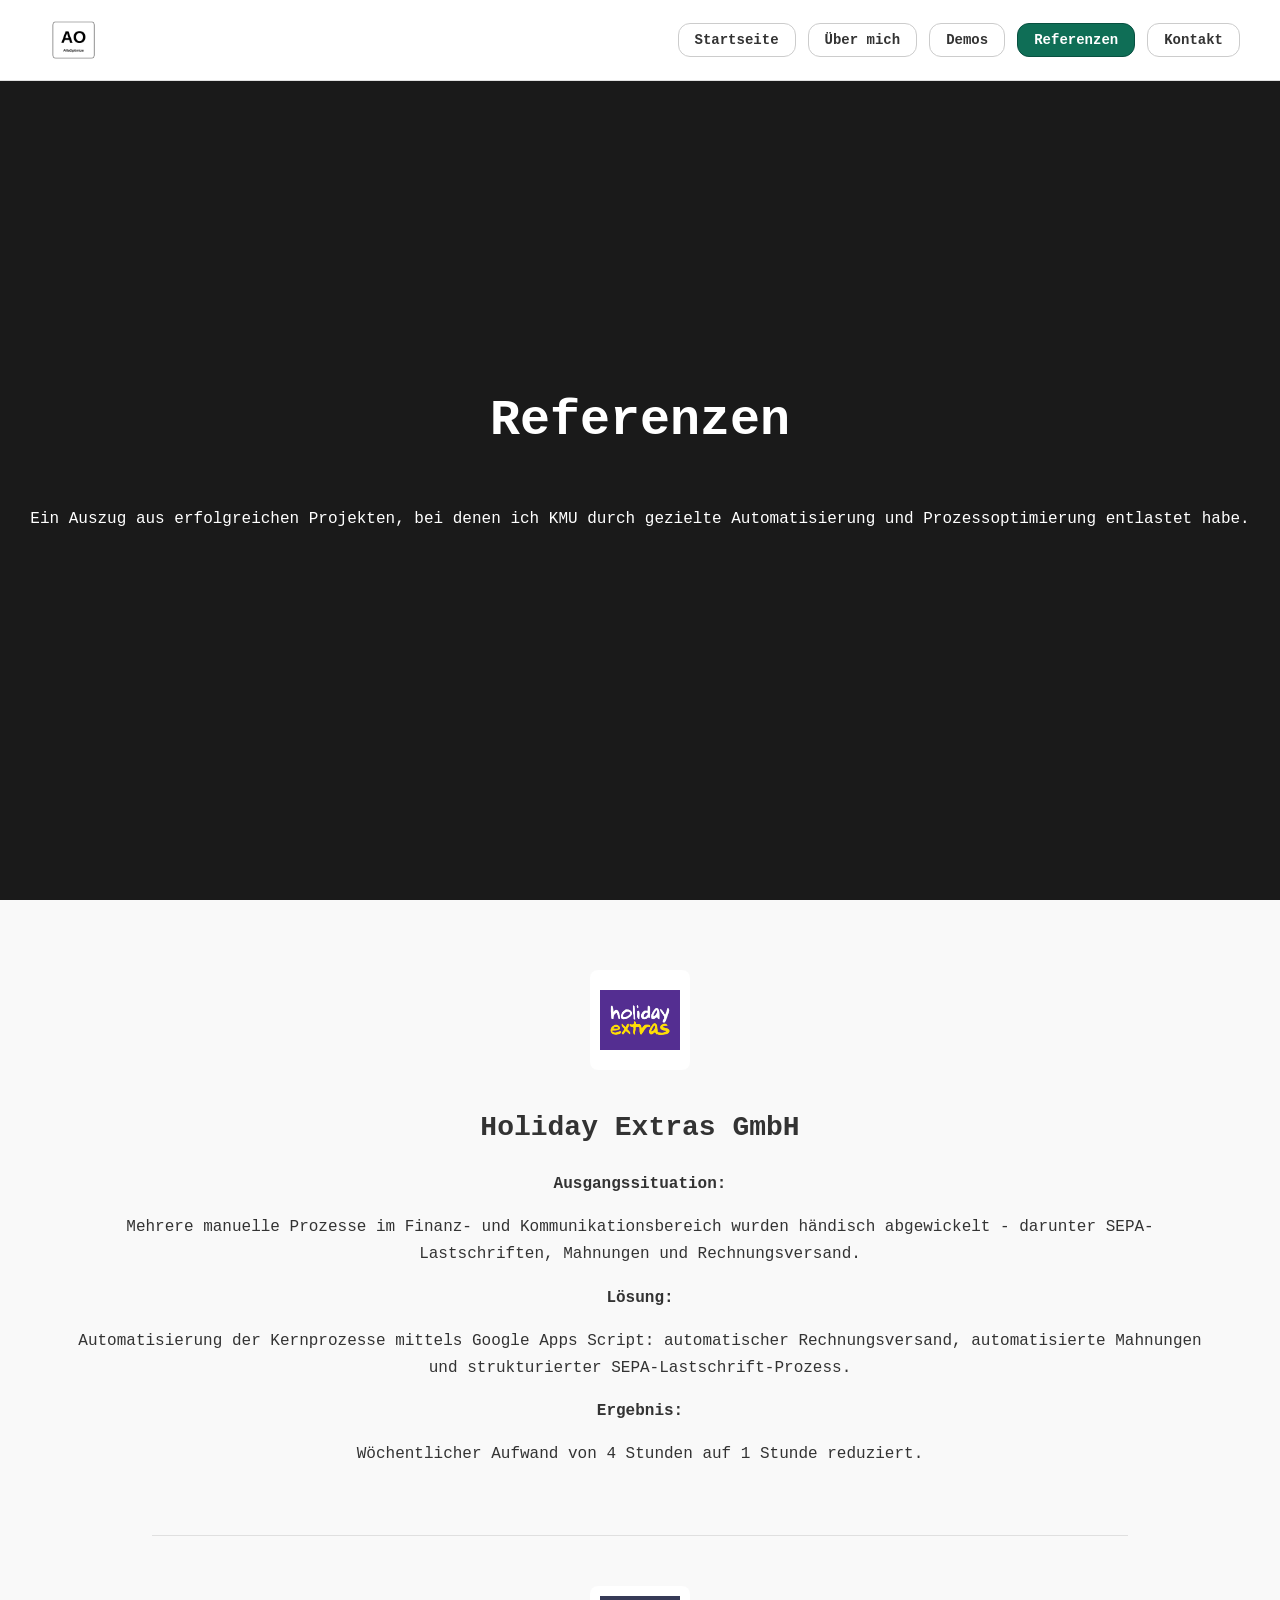
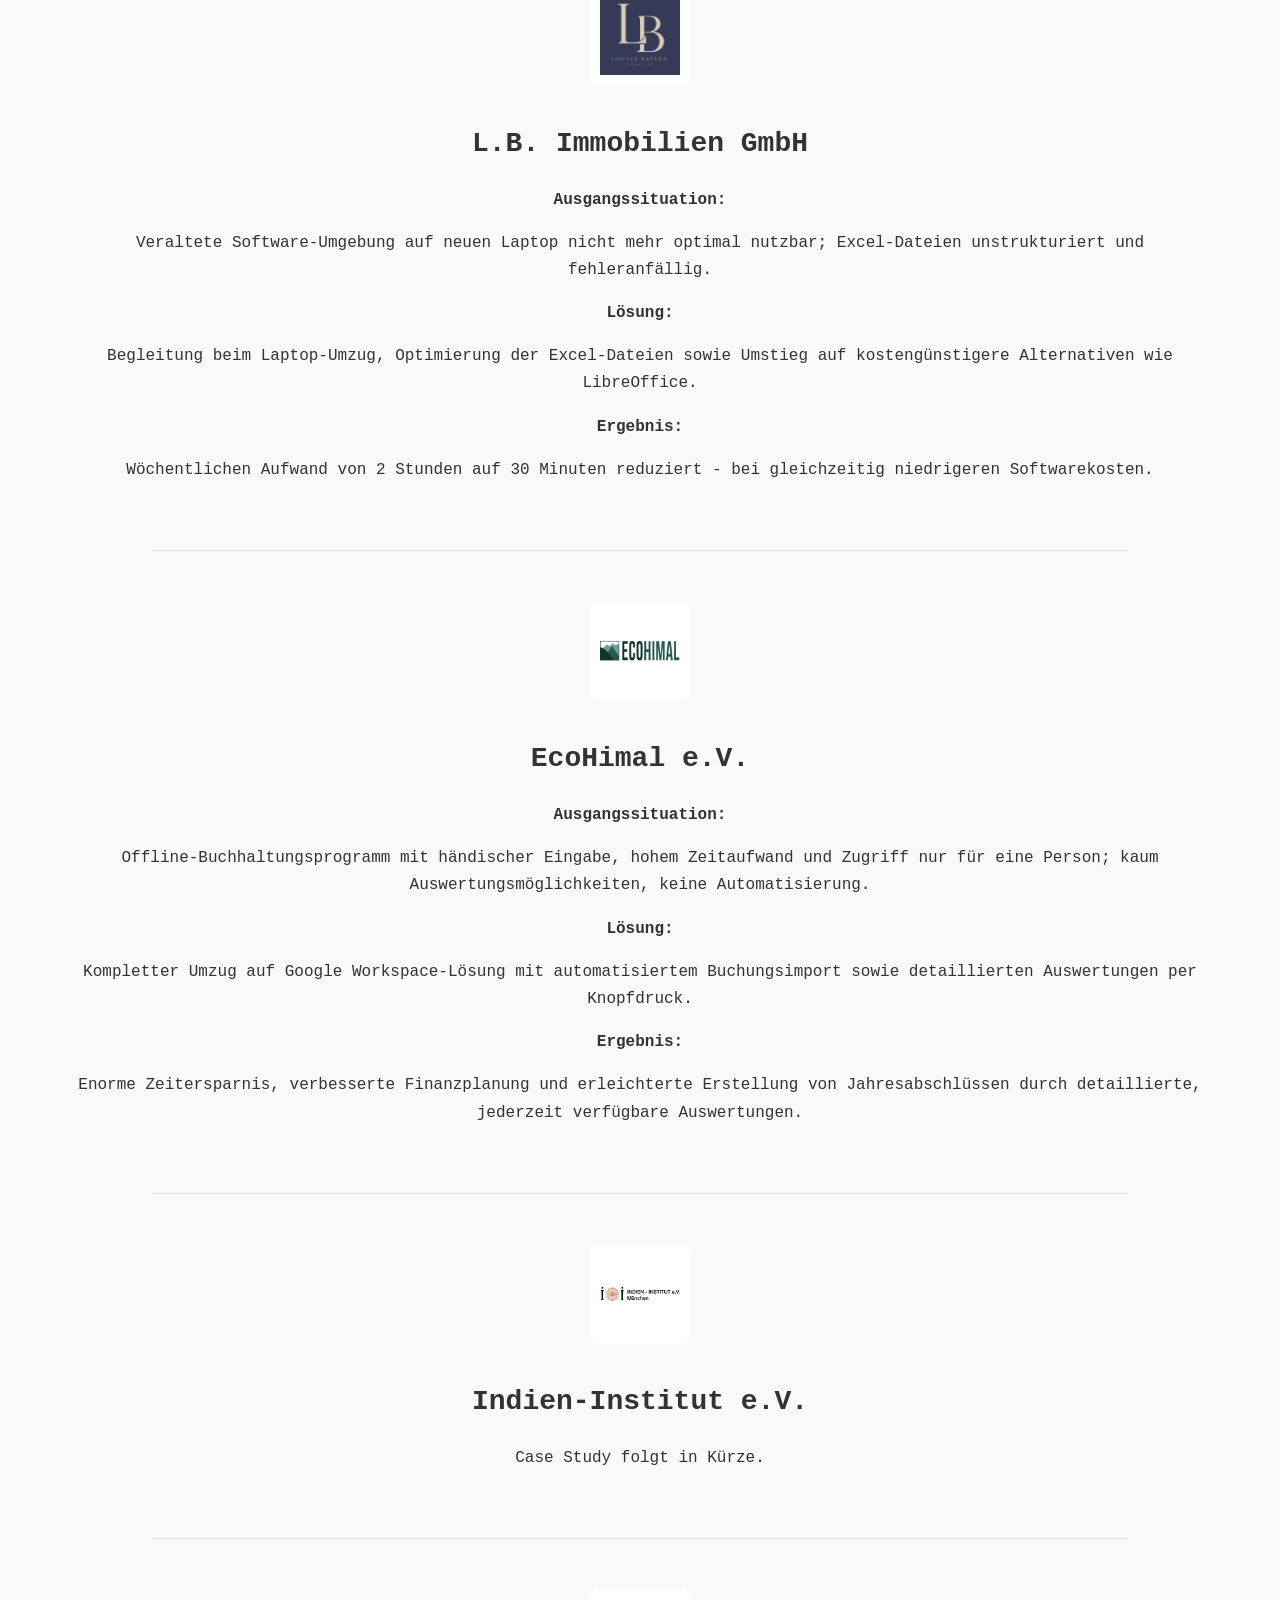
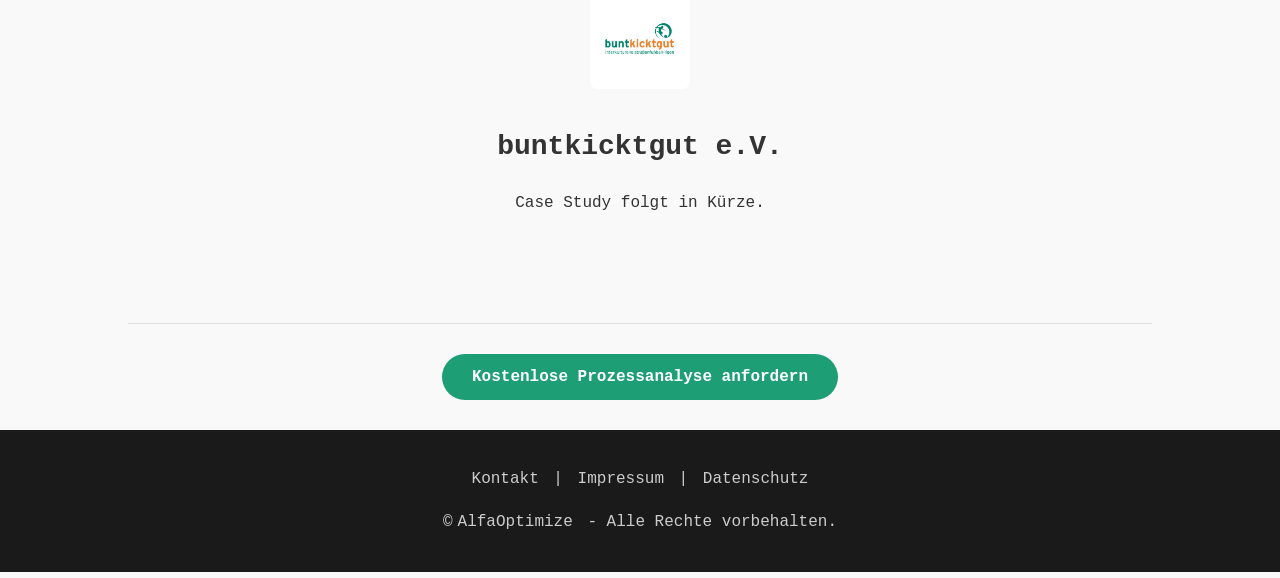
<file: referenzen.html>
<!DOCTYPE html>
<html lang="de">

<head>
  <!-- Zeichensatz -->
  <meta charset="UTF-8">

  <!-- Responsive -->
  <meta name="viewport" content="width=device-width, initial-scale=1.0">

  <!-- SEO -->
  <title>Referenzen | Erfolgreiche Projekte</title>
  <meta name="description" content="Referenzen und Case Studies von AlfaOptimize: Prozessoptimierung für KMU in München.">

  <!-- Canonical URL (verhindert Duplicate-Content-Probleme) -->
  <link rel="canonical" href="https://www.alfaoptimize.de/referenzen.html">

  <!-- Open Graph (damit Links auf LinkedIn/WhatsApp schön aussehen) -->
  <meta property="og:title" content="Referenzen | Erfolgreiche Projekte">
  <meta property="og:description" content="Referenzen und Case Studies von AlfaOptimize.">
  <meta property="og:url" content="https://www.alfaoptimize.de/referenzen.html">
  <meta property="og:type" content="website">
  <meta property="og:image" content="https://www.alfaoptimize.de/images/AO_logo.png">

  <!-- CSS -->
  <link rel="stylesheet" href="style.css">
</head>

<body>
  <header>
    <nav class="navbar">

      <div class="logo">
        <a href="index.html">
          <img src="images/AO_logo.png" alt="AlfaOptimize Logo">
        </a>
      </div>

      <div class="menu-wrapper">
        <input type="checkbox" id="menu-toggle">
        <label for="menu-toggle" class="menu-button">Menü ▾</label>
        
        <ul class="nav-list">
          <li><a href="index.html">Startseite</a></li>
          <li><a href="ueber.html">Über mich</a></li>
          <li><a href="demos.html">Demos</a></li>
          <li><a href="referenzen.html" class="selected">Referenzen</a></li>
          <li><a href="kontakt.html">Kontakt</a></li>
        </ul>
      </div>
    </nav>
  </header>

  <section class="intro">
    <h1>Referenzen</h1>
    <p>Ein Auszug aus erfolgreichen Projekten, bei denen ich KMU durch gezielte Automatisierung und Prozessoptimierung entlastet habe.</p>
  </section>

  <section class="beschreibung">

    <!-- Holiday Extras GmbH -->
    <div class="ref-bereich">
      <a href="https://www.holidayextras.com/de/" target="_blank" rel="noopener noreferrer">
        <img src="images/Holiday_Extras.jpg" alt="Holiday Extras Logo">
      </a>
      <h3>Holiday Extras GmbH</h3>

      <p><b>Ausgangssituation:</b></p>
      <p>Mehrere manuelle Prozesse im Finanz- und Kommunikationsbereich wurden händisch abgewickelt - darunter
        SEPA-Lastschriften, Mahnungen und Rechnungsversand.</p>
      
      <p><b>Lösung:</b></p>
      <p>Automatisierung der Kernprozesse mittels Google Apps Script: automatischer Rechnungsversand, automatisierte
        Mahnungen und strukturierter SEPA-Lastschrift-Prozess.</p>
      
      <p><b>Ergebnis:</b></p>
      <p>Wöchentlicher Aufwand von 4 Stunden auf 1 Stunde reduziert.</p>
    </div>

    <hr class="trenner">

    <!-- L.B. Immobilien GmbH -->
    <div class="ref-bereich">
      <a href="https://www.localebayern.de/" target="_blank" rel="noopener noreferrer">
        <img src="images/Locale_Immobilien.jpg" alt="Locale Immobilien Logo">
      </a>
      <h3>L.B. Immobilien GmbH</h3>

      <p><b>Ausgangssituation:</b></p>
      <p>Veraltete Software-Umgebung auf neuen Laptop nicht mehr optimal nutzbar; Excel-Dateien unstrukturiert und
        fehleranfällig.</p>

      <p><b>Lösung:</b></p>
      <p>Begleitung beim Laptop-Umzug, Optimierung der Excel-Dateien sowie Umstieg auf kostengünstigere Alternativen wie
        LibreOffice.</p>

      <p><b>Ergebnis:</b></p>
      <p>Wöchentlichen Aufwand von 2 Stunden auf 30 Minuten reduziert - bei gleichzeitig niedrigeren Softwarekosten.</p>
    </div>

    <hr class="trenner">

    <!-- EcoHimal -->
    <div class="ref-bereich">
      <a href="https://eco-himal.de/" target="_blank" rel="noopener noreferrer">
        <img src="images/EcoHimal.png" alt="EcoHimal Logo">
      </a>
      <h3>EcoHimal e.V.</h3>

      <p><b>Ausgangssituation:</b></p>
      <p>Offline-Buchhaltungsprogramm mit händischer Eingabe, hohem Zeitaufwand und Zugriff nur für eine Person; kaum Auswertungsmöglichkeiten, keine Automatisierung.</p>

      <p><b>Lösung:</b></p>
      <p>Kompletter Umzug auf Google Workspace-Lösung mit automatisiertem Buchungsimport sowie detaillierten Auswertungen per Knopfdruck.</p>

      <p><b>Ergebnis:</b></p>
      <p>Enorme Zeitersparnis, verbesserte Finanzplanung und erleichterte Erstellung von Jahresabschlüssen durch detaillierte, jederzeit verfügbare Auswertungen.</p>

    </div>

    <hr class="trenner">

    <!-- Indien-Institut -->
    <div class="ref-bereich">
      <a href="https://www.indien-institut.de/cms/" target="_blank" rel="noopener noreferrer">
        <img src="images/Indien-Institut.png" alt="Indien-Institut Logo">
      </a>
      <h3>Indien-Institut e.V.</h3>
      <p>Case Study folgt in Kürze.</p>
    </div>

    <hr class="trenner">
    
    <!-- buntkicktgut e.V.-->
    <div class="ref-bereich">
      <a href="https://buntkicktgut.org/" target="_blank" rel="noopener noreferrer">
        <img src="images/buntkicktgut.jpg" alt="buntkicktgut Logo">
      </a>
      <h3>buntkicktgut e.V.</h3>
      <p>Case Study folgt in Kürze.</p>
    </div>

  </section>

  <hr class="trenner">

  <a href="kontakt.html" class="kontakt">Kostenlose Prozessanalyse anfordern</a>

  <footer class="footer">
    <p><a href="kontakt.html">Kontakt</a> | <a href="impressum.html">Impressum</a> | <a
        href="datenschutz.html">Datenschutz</a></p>
    <p>©<a href="index.html">AlfaOptimize</a> - Alle Rechte vorbehalten.</p>
  </footer>
</body>

</html>
</file>
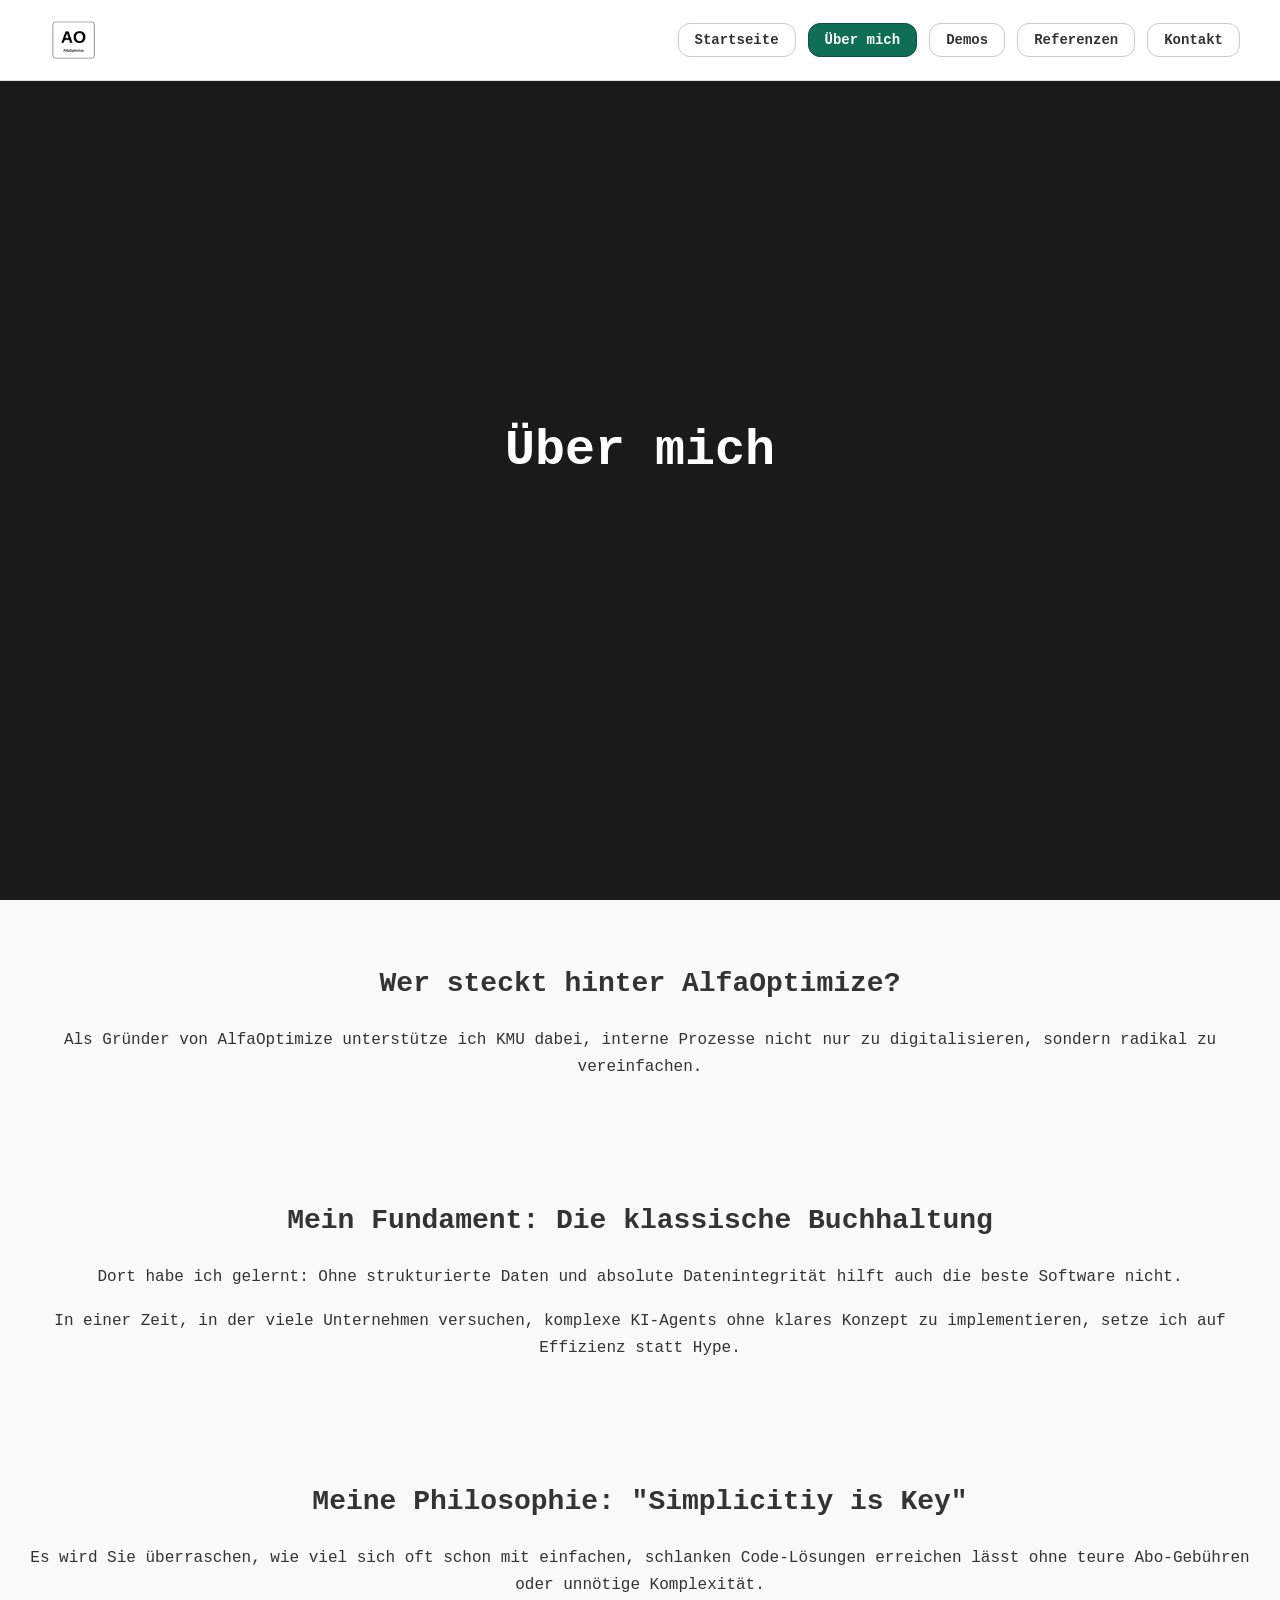
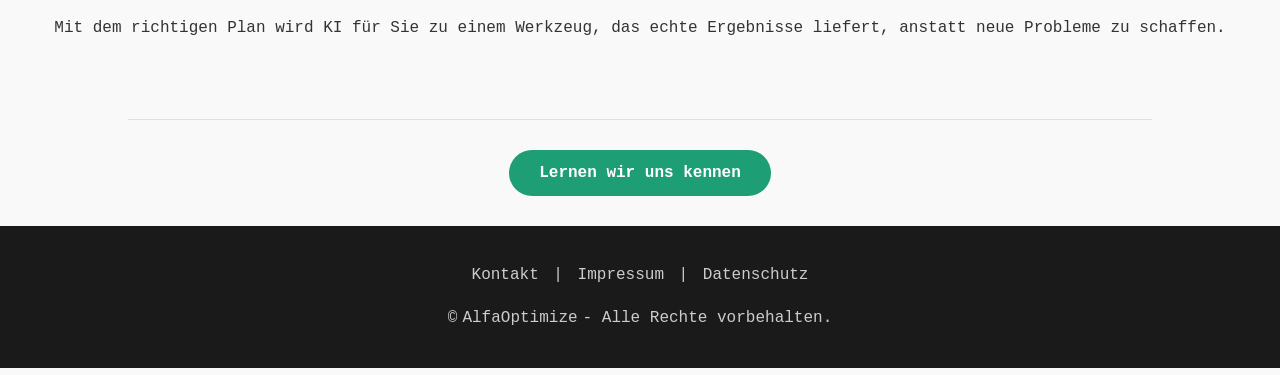
<file: ueber.html>
<!DOCTYPE html>
<html lang="de">

<head>
  <!-- Zeichensatz -->
  <meta charset="UTF-8">

  <!-- Responsive -->
  <meta name="viewport" content="width=device-width, initial-scale=1.0">

  <!-- SEO -->
  <title>Über mich | AlfaOptimize</title>
  <meta name="description" content="Lerne den Menschen hinter AlfaOptimize kennen: Erfahrung in Prozessoptimierung und Google Workspace für KMU.">

  <!-- Canonical URL (verhindert Duplicate-Content-Probleme) -->
  <link rel="canonical" href="https://www.alfaoptimize.de/ueber.html">

  <!-- Open Graph (damit Links auf LinkedIn/WhatsApp schön aussehen) -->
  <meta property="og:title" content="Über mich | AlfaOptimize">
  <meta property="og:description" content="Lerne den Menschen hinter AlfaOptimize kennen.">
  <meta property="og:url" content="https://www.alfaoptimize.de/ueber.html">
  <meta property="og:type" content="website">
  <meta property="og:image" content="https://www.alfaoptimize.de/images/AO_logo.png">

  <!-- CSS -->
  <link rel="stylesheet" href="style.css">
</head>

<body>
  <header>
    <nav class="navbar">

      <div class="logo">
        <a href="index.html">
          <img src="images/AO_logo.png" alt="AlfaOptimize Logo">
        </a>
      </div>

      <div class="menu-wrapper">
        <input type="checkbox" id="menu-toggle">
        <label for="menu-toggle" class="menu-button">Menü ▾</label>

        <ul class="nav-list">
          <li><a href="index.html">Startseite</a></li>
          <li><a href="ueber.html" class="selected">Über mich</a></li>
          <li><a href="demos.html">Demos</a></li>
          <li><a href="referenzen.html">Referenzen</a></li>
          <li><a href="kontakt.html">Kontakt</a></li>
        </ul>
      </div>
    </nav>
  </header>

  <section class="intro">
    <h1>Über mich</h1>
  </section>

  <section class="beschreibung">
    <h3>Wer steckt hinter AlfaOptimize?</h3>
    <p>Als Gründer von AlfaOptimize unterstütze ich KMU dabei, interne Prozesse nicht nur zu
      digitalisieren, sondern radikal zu vereinfachen.</p>
  </section>

  <section class="beschreibung">
    <h3>Mein Fundament: Die klassische Buchhaltung</h3>
    <p>Dort habe ich gelernt: Ohne strukturierte Daten und absolute Datenintegrität hilft auch die beste Software nicht.
    </p>
    <p>In einer Zeit, in der viele Unternehmen versuchen, komplexe KI-Agents ohne klares Konzept zu implementieren,
      setze ich auf Effizienz statt Hype.</p>
  </section>

  <section class="beschreibung">
    <h3>Meine Philosophie: "Simplicitiy is Key"</h3>
    <p>Es wird Sie überraschen, wie viel sich oft schon mit einfachen, schlanken Code-Lösungen erreichen lässt ohne
      teure Abo-Gebühren oder unnötige Komplexität.</p>
    <p>Mit dem richtigen Plan wird KI für Sie zu einem Werkzeug, das echte Ergebnisse liefert, anstatt neue Probleme zu
      schaffen.</p>
  </section>

  <hr class="trenner">

  <a href="kontakt.html" class="kontakt">Lernen wir uns kennen</a>

  <footer class="footer">
    <p><a href="kontakt.html">Kontakt</a> | <a href="impressum.html">Impressum</a> | <a
        href="datenschutz.html">Datenschutz</a></p>
    <p>©<a href="index.html">AlfaOptimize</a>- Alle Rechte vorbehalten.</p>
  </footer>
</body>

</html>
</file>
<file: style.css>
body {
  font-family: monospace;
  margin: 0;
  background-color: #f9f9f9;
  color: #333;
}

h1 { font-size: 50px; }
h2 { font-size: 35px; }
h3 { font-size: 28px; }
h4 { font-size: 21px; }

p {
  font-size: 16px;
  line-height: 1.7;
}

a {
  color: #0F6E56;
}
a:hover {
  color: #085041;
}

/* Navbar */
.navbar {
  display: flex;
  justify-content: space-between;
  align-items: center;
  background: #fff;
  border-bottom: 1px solid #e0e0e0;
  padding: 15px 40px;
  margin: 0;
  position: fixed;
  width: 100%;
  box-sizing: border-box;
}

.navbar .logo a {
  color: #1a1a1a;
  text-decoration: none;
  font-weight: bold;
}
.navbar .logo a:hover {
  text-decoration: underline;
}

.navbar .logo img {
  height: 50px;
  width: auto;
  vertical-align: middle;
}

.navbar .nav-list a {
  color: #333;
  text-decoration: none;
  margin: 0 10px;
}
.navbar .nav-list a:hover {
  color: #0F6E56;
}

.menu-wrapper {
  position: relative;
}

.menu-button {
  color: #333;
  cursor: pointer;
  user-select: none;
}

.nav-list {
  display: none;
  position: absolute;
  right: 0;
  top: 40px;
  background: #fff;
  border: 1px solid #e0e0e0;
  list-style: none;
  padding: 15px;
  width: 200px;
}
.nav-list li {
  margin-bottom: 10px;
}

#menu-toggle { display: none; }
#menu-toggle:checked + .menu-button + .nav-list {
  display: block;
}

/* Intro */
.intro {
  background-color: #1a1a1a;
  color: #fff;
  text-align: center;
  height: 100vh;
  display: flex;
  flex-direction: column;
  justify-content: center;
  align-items: center;
}

/* Beschreibung */
.beschreibung {
  text-align: center;
  padding: 40px 30px;
}

/* CTA Button */
.kontakt {
  display: block;
  background-color: #1D9E75;
  color: #fff;
  padding: 14px 30px;
  text-decoration: none;
  font-size: 16px;
  font-weight: bold;
  border-radius: 30px;
  transition: background-color 0.2s ease;
  width: fit-content;
  margin: 30px auto;
}
.kontakt:hover {
  background-color: #0F6E56;
  color: #fff;
}

/* Vergleich */
.vergleich {
  display: flex;
  justify-content: space-between;
  gap: 40px;
  padding: 30px;
}

.vergleich > hr {
  border: none;
  border-left: 1px solid #e0e0e0;
  height: auto;
  align-self: stretch;
  margin: 0;
  width: 1px;
  flex-shrink: 0;
}

.problem {
  padding: 30px;
  background-color: #FAEEDA;
  border: 1px solid #EF9F27;
  border-radius: 8px;
  color: #854F0B;
  flex: 1;
}
.problem h3 {
  color: #633806;
}

.lösung {
  padding: 30px;
  background-color: #E1F5EE;
  border: 1px solid #5DCAA5;
  border-radius: 8px;
  color: #0F6E56;
  flex: 1;
}
.lösung h3 {
  color: #085041;
}

/* Listen */
ol.liste,
ul.liste {
  list-style-position: inside;
  display: inline-block;
  text-align: left; /* center oder left */
  margin: 0 auto;
  padding-left: 0;
}
ol.liste li,
ul.liste li {
  margin-bottom: 5px;
}

/* Trenner */
.trenner {
  border: none;
  border-top: 1px solid #e0e0e0;
  margin: 20px auto;
  width: 80%;
}

/* Footer */
.footer {
  background-color: #1a1a1a;
  color: #ccc;
  text-align: center;
  padding: 20px 10px;
}
.footer a {
  color: #ccc;
  text-decoration: none;
  margin: 0 5px;
}
.footer a:hover {
  color: #fff;
}

/* Kontaktformular */
.kontaktformular {
  padding: 0px 30px;
  border-radius: 5px;
  margin-top: 20px;
}

.kontaktformularFelder {
  margin-bottom: 20px;
}

.kontaktformularFelder label {
  display: block;
  margin-bottom: 5px;
  font-weight: bold;
}

label[pflichfeld]::after {
  content: " *";
  color: red;
  font-weight: bold;
  margin-left: 2px;
}

.kontaktformularFelder input[type="text"],
.kontaktformularFelder input[type="email"],
.kontaktformularFelder textarea {
  width: 100%;
  padding: 10px;
  border: 1px solid black;
  background-color: #F5F5F5;
  border-radius: 4px;
  box-sizing: border-box;
  font-family: Arial;
  font-size: 16px;
}

.kontaktformularFelder textarea {
  resize: vertical;
  min-height: 150px;
}

.buttonGroup {
  display: flex;
  justify-content: space-between;
  margin-top: 30px;
}

.buttonGroup button {
  padding: 10px 20px;
  border: none;
  border-radius: 4px;
  border: 1px solid black;
  font-weight: bold;
  cursor: pointer;
  width: 48%;
}

.submitButton {
  background-color: green;
  color: white;
}

.submitButton:hover {
  filter: brightness(0.90);
}

.resetButton {
  background-color: red;
  color: white;
}

.resetButton:hover {
  filter: brightness(0.90);
}

#submitMessage {
  padding: 10px;
  margin-top: 15px;
  border-radius: 4px;
  font-weight: bold;
  text-align: center;
}

.loading {
  background-color: yellow;
  color: black;
}

.success {
  background-color: green;
  color: white;
}

.error {
  background-color: red;
  color: white;
}

@keyframes spin {
  to {
    transform: rotate(360deg);
  }
}

/* Overlay für Spinner */
#overlay {
  display: none; /* unsichtbar von Anfang an */
  position: fixed;
  top: 0;
  left: 0;
  width: 100%;
  height: 100%;
  background-color: rgba(0, 0, 0, 0.5);
  z-index: 9999;
  justify-content: center;
  align-items: center;
}

.spinner {
  width: 60px;
  height: 60px;
  border: 6px solid rgba(255, 255, 255, 0.3);
  border-top-color: #fff;
  border-radius: 50%;
  animation: spin 1s linear infinite;
}

/* Referenzen */
.referenz {
  text-align: center;
  padding: 40px 30px;
}

.referenzen {
  display: flex;
  flex-wrap: wrap;
  justify-content: center;
  gap: 40px;
  padding: 30px;
}

.referenzen a {
  display: block;
  text-align: center;
  text-decoration: none;
  color: #333;
  width: 140px;
  transition: transform 0.2s ease;
}

.referenzen a:hover {
  transform: translateY(-5px);
}

.referenzen img {
  width: 80px;
  height: 80px;
  object-fit: contain;
  margin-bottom: 10px;

  background-color: #fff;
  padding: 10px;
  border-radius: 8px;
}

.referenzen p {
  font-size: 14px;
  margin: 0;
}

/* Referenzen-html */
.ref-bereich {
  justify-content: center;
  gap: 40px;
  padding: 30px;
}

.ref-bereich a {
  display: block;
  text-align: center;
  text-decoration: none;
  color: #333;
  width: 140px;
  margin: 0 auto;
  transition: transform 0.2s ease;
}

.ref-bereich a:hover {
  transform: translateY(-5px);
}

.ref-bereich img {
  width: 80px;
  height: 80px;
  object-fit: contain;
  margin-bottom: 10px;

  background-color: white;
  padding: 10px;
  border-radius: 8px;
}

/* Responsive */
@media (max-width: 600px) {
  h1 { font-size: 32px; }
  h2 { font-size: 25px; }
  h3 { font-size: 22px; }
  h4 { font-size: 19px; }

  .navbar { padding: 15px 20px; }

  .vergleich {
    flex-direction: column;
  }
  .vergleich > hr {
    border-left: none;
    border-top: 1px solid #e0e0e0;
    width: 80%;
    margin: 10px auto;
    height: 0;
  }

  .beschreibung {
    padding: 20px 24px;
  }

  .referenzen {
    gap: 20px;
    padding: 20px;
  }

  .referenzen a {
    width: 100px;
  }

  .referenzen img {
    width: 60px;
    height: 60px;
  }
}

/* --- AB HIER: NUR FÜR DESKTOP / PC-ANSICHT (Eigenständiger Block) --- */
@media (min-width: 769px) {
  /* 1. Verstecke den "Menü ▾"-Button und die Checkbox komplett */
  #menu-toggle, 
  .menu-button {
    display: none !important;
  }

  /* 2. Zwinge die Nav-List, direkt sichtbar zu sein und sich nebeneinander aufzureihen */
  .nav-list {
    display: flex !important;
    flex-direction: row;
    position: static;          /* Hebt die absolute Positionierung von Mobile auf */
    width: auto;               /* Verhindert die fixe 200px Breite */
    background: transparent;   /* Kein weißer Hintergrund-Kasten mehr */
    border: none;              /* Rahmen von Mobile entfernen */
    padding: 0;
    margin: 0;
    gap: 12px;                 /* Abstand zwischen den Kapsel-Buttons */
  }

  /* 3. Schalter für die Listen-Einträge (Abstand nach unten entfernen) */
  .nav-list li {
    margin-bottom: 0;
  }

  /* 4. Das Kapsel-Design für die Links (wie im Apps Script Screenshot) */
  .navbar .nav-list a {
    display: block;
    padding: 8px 16px;
    margin: 0;                 /* Überschreibt das alte 'margin: 0 10px' */
    background-color: #fff;
    border: 1px solid #ccc;
    border-radius: 12px;       /* Abgerundete Kapsel-Ecken */
    font-weight: bold;
    font-size: 14px;
    color: #333;
    transition: all 0.2s ease;
  }

  /* 5. Hover-Effekt für die Buttons */
  .navbar .nav-list a:hover {
    background-color: #f5f5f5;
    border-color: #999;
    color: #0F6E56;            /* Textfarbe wechselt beim Hovern zu deinem Brand-Grün */
  }

  /* 6. Effekt für ausgewählten Menü-Punkt */
  .navbar .nav-list a.selected {
    background-color: #0F6E56 !important;
    border-color: #085041 !important;
    color: #ffffff !important;
  }
} /* <-- Hier wird der Desktop-Block sauber geschlossen! */
</file>
